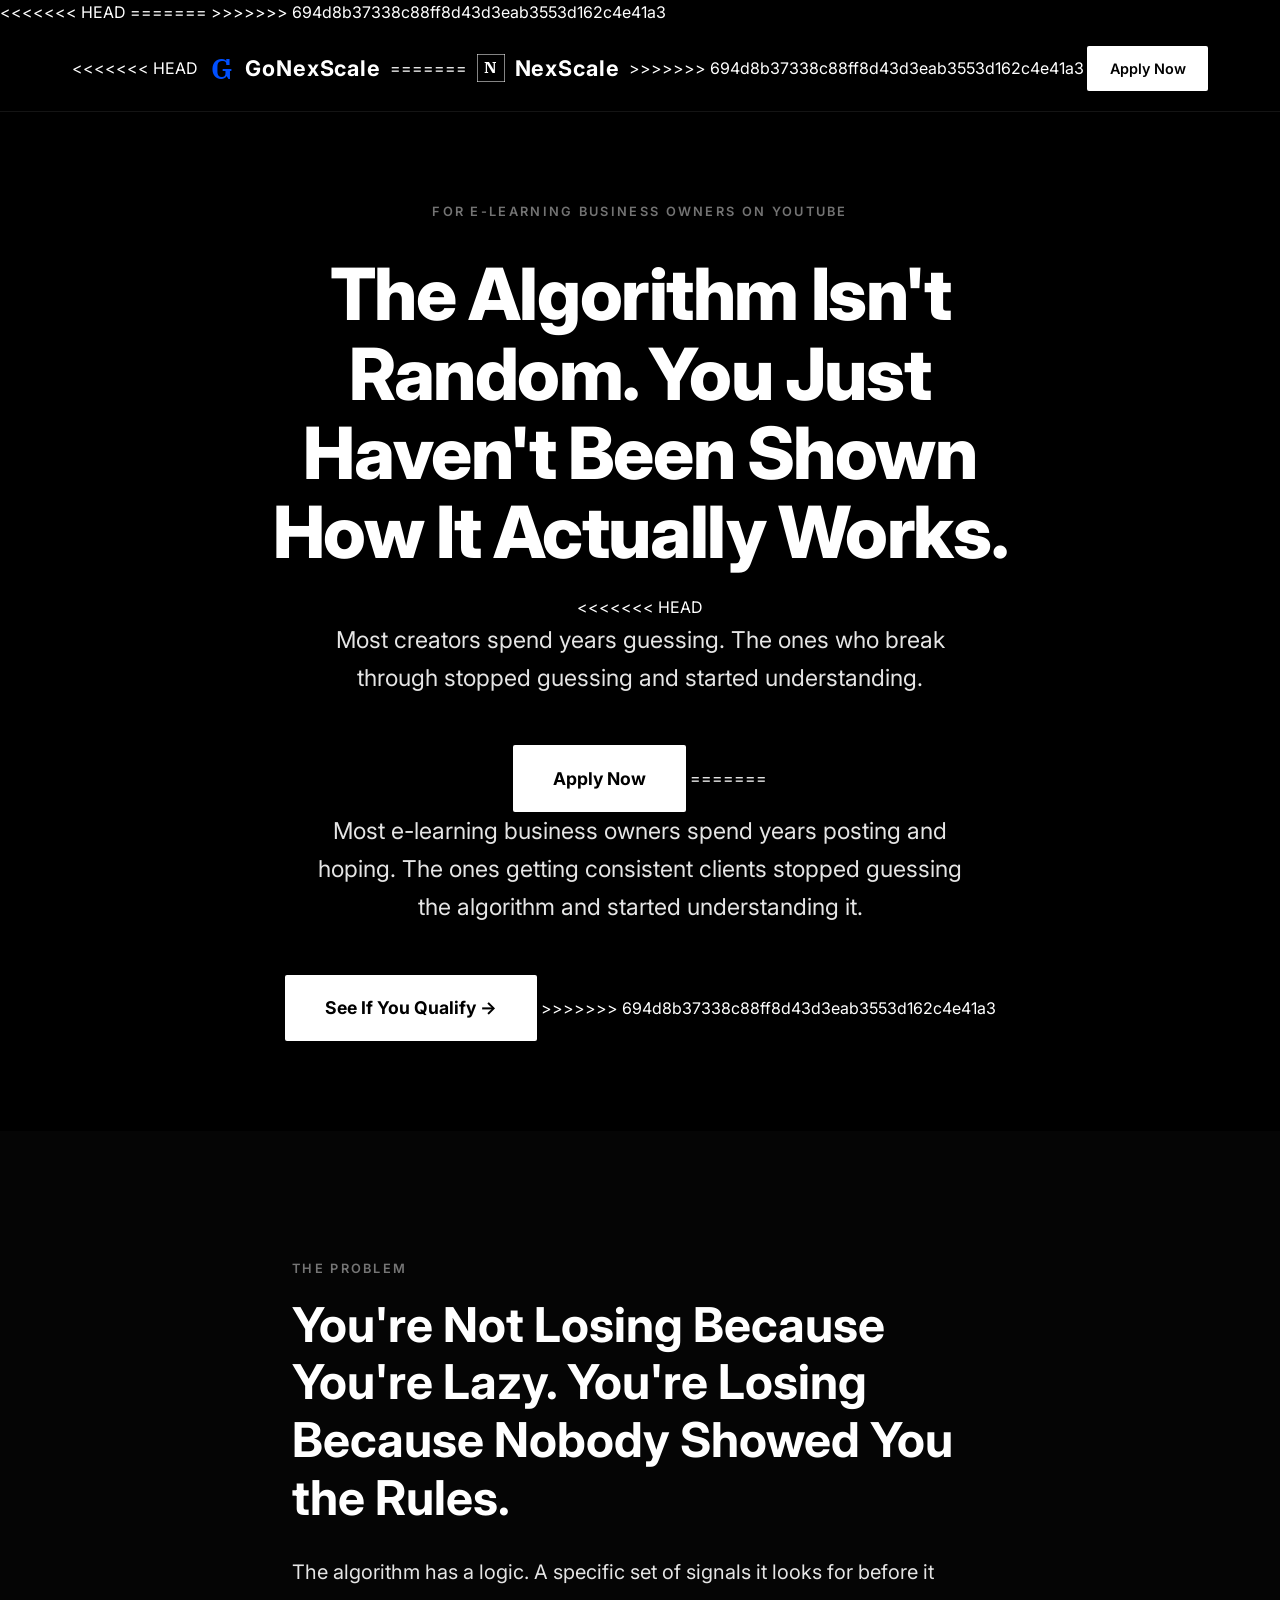
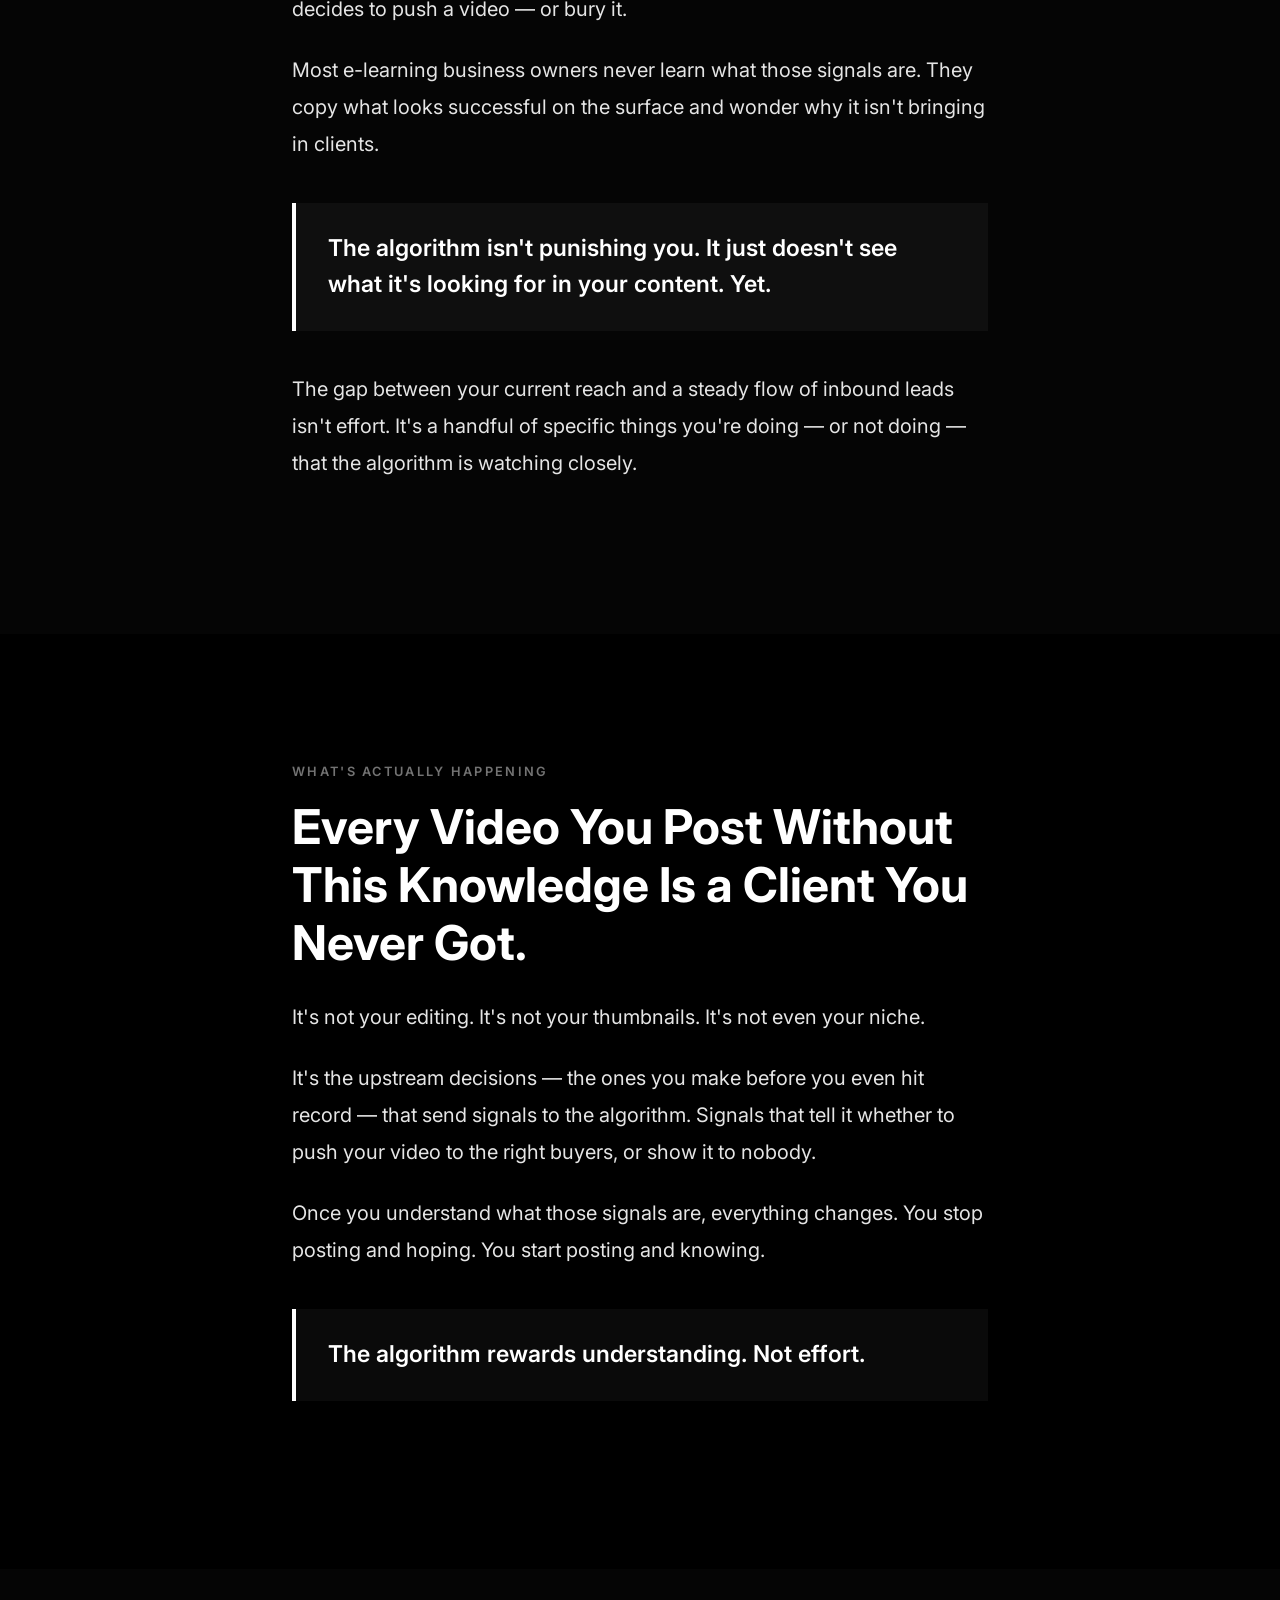
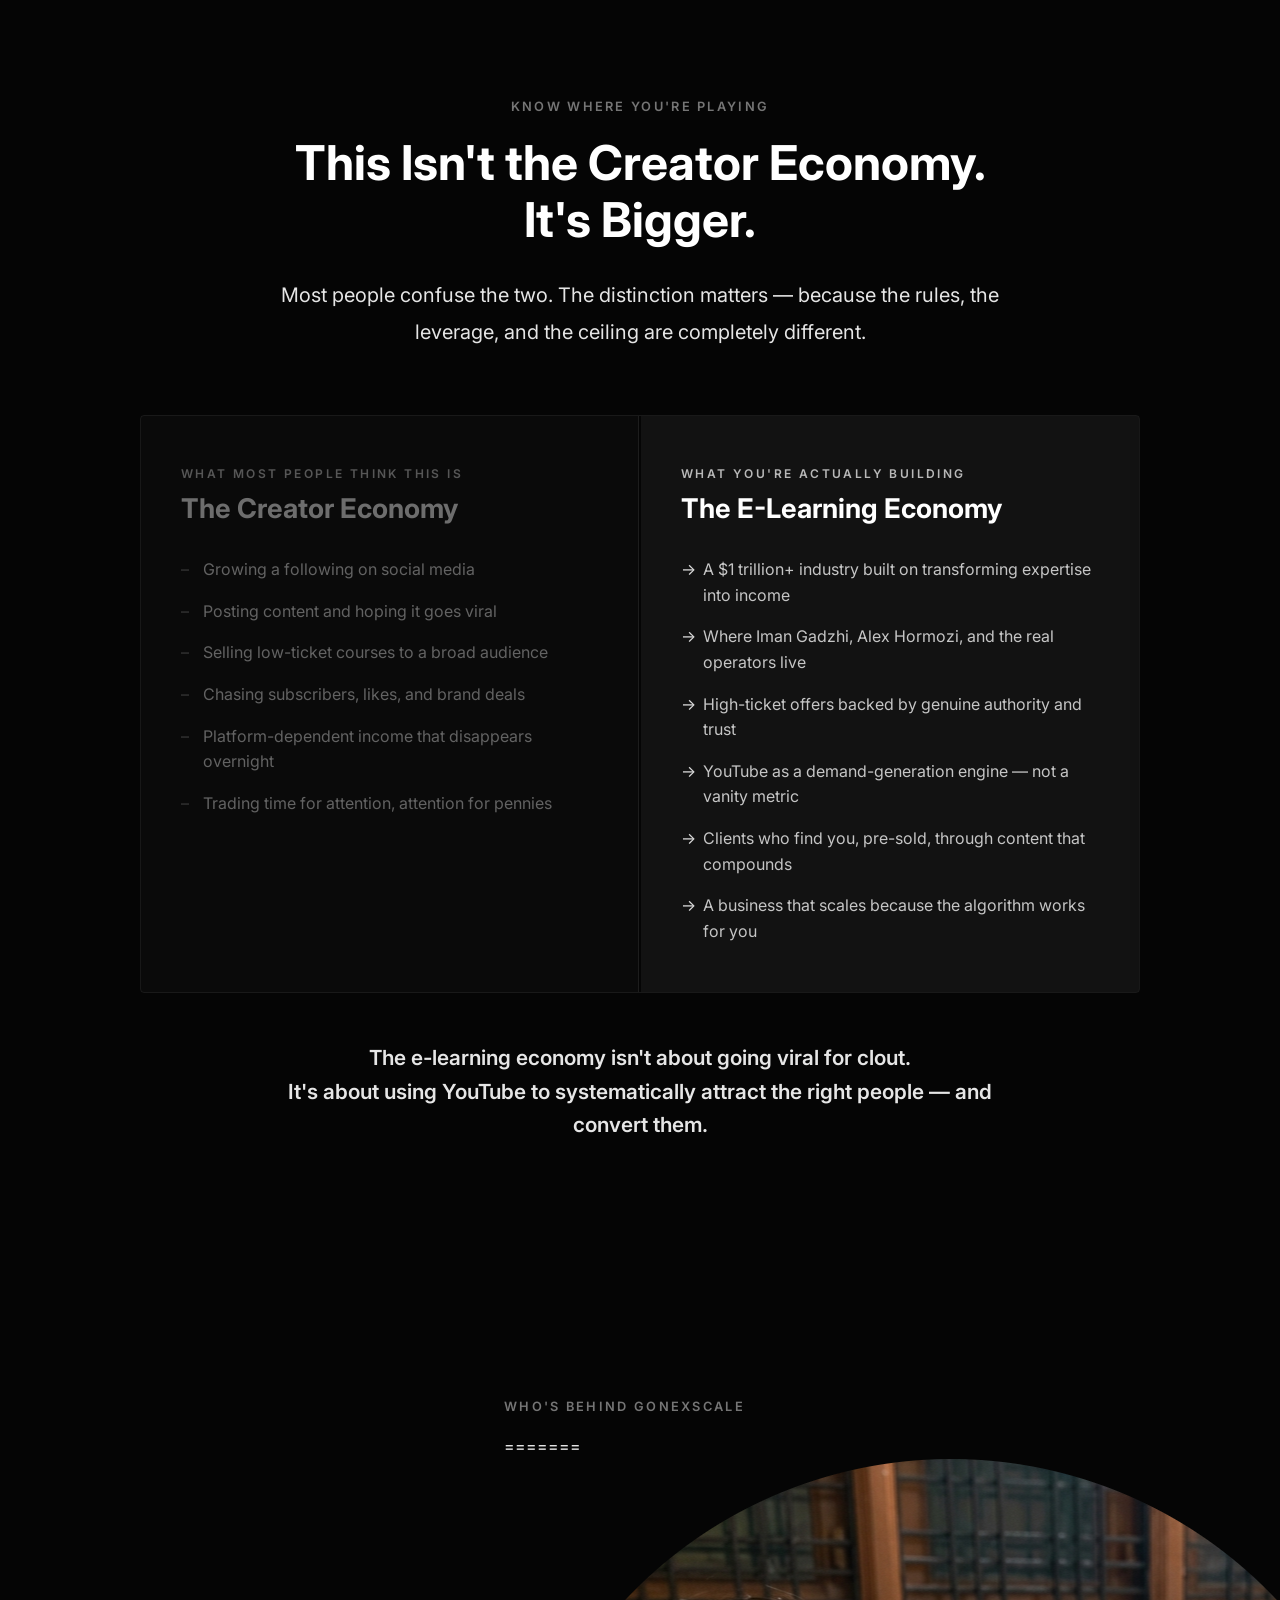
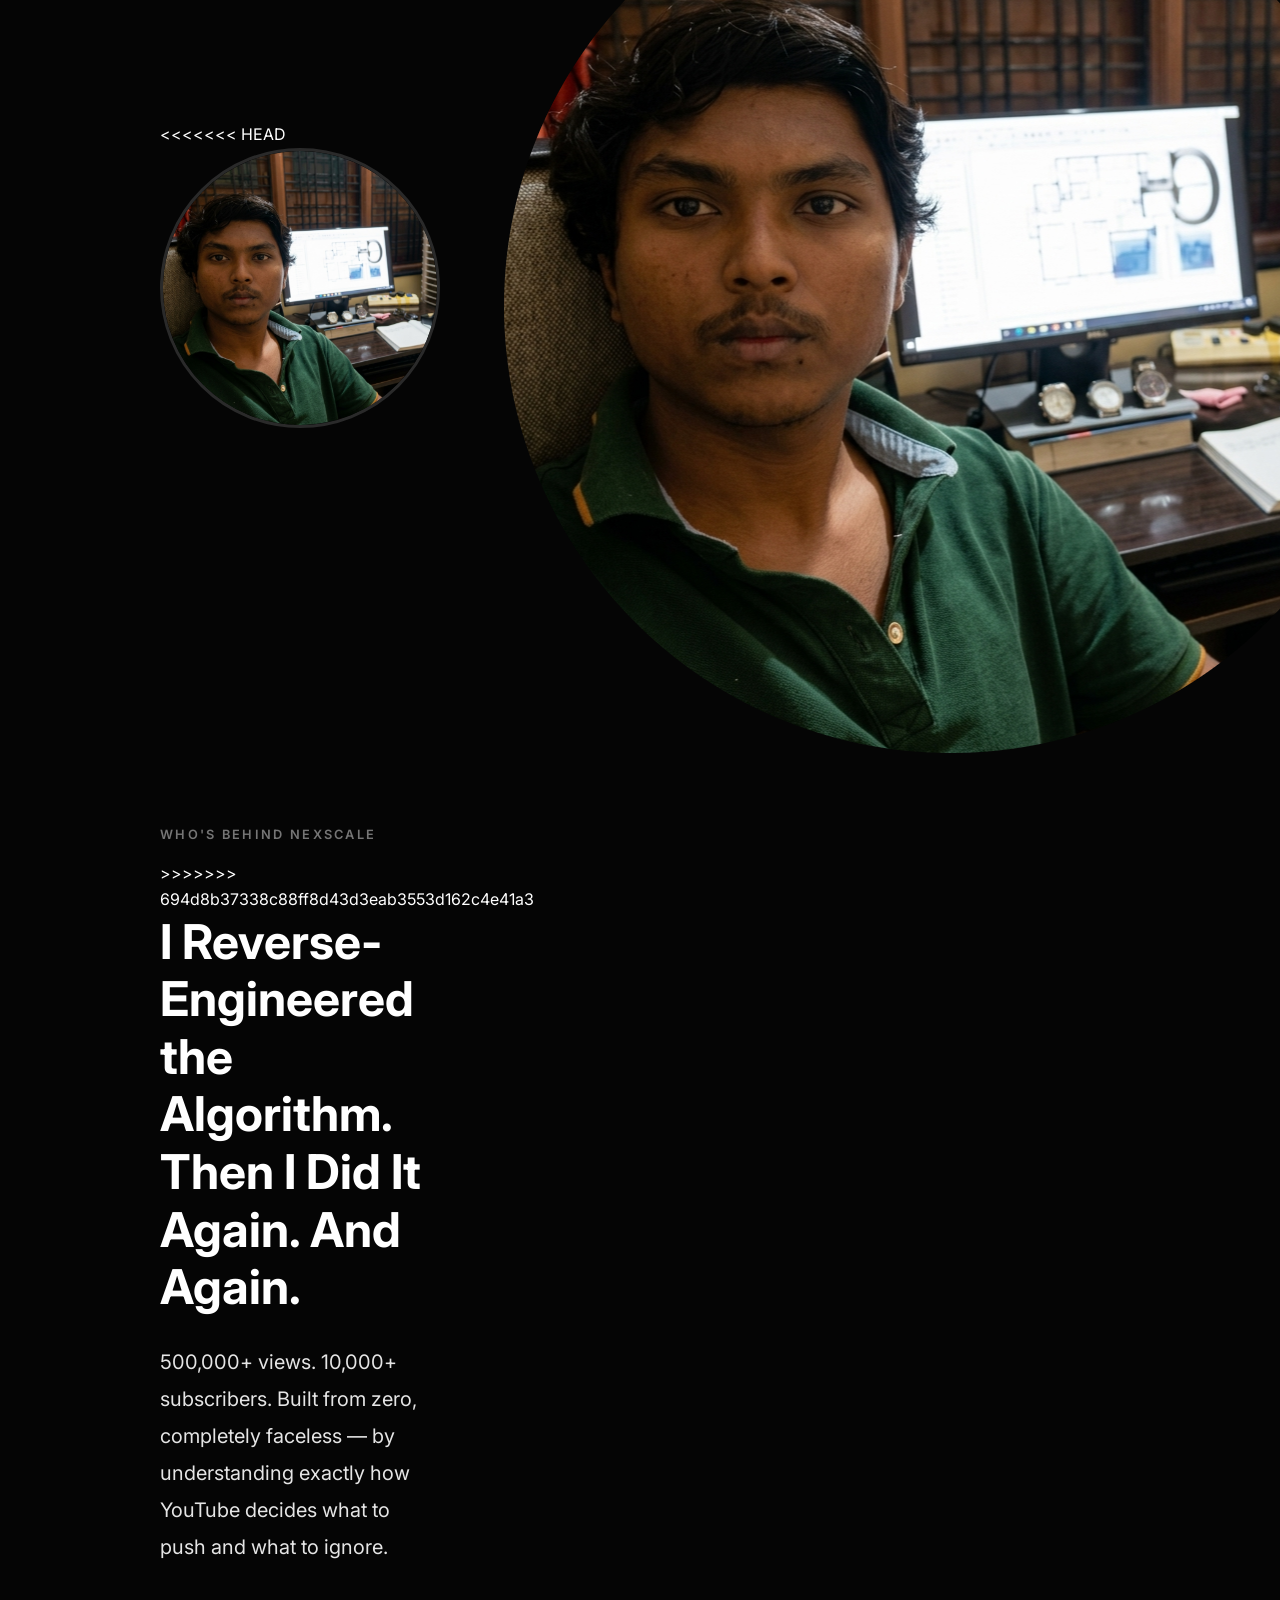
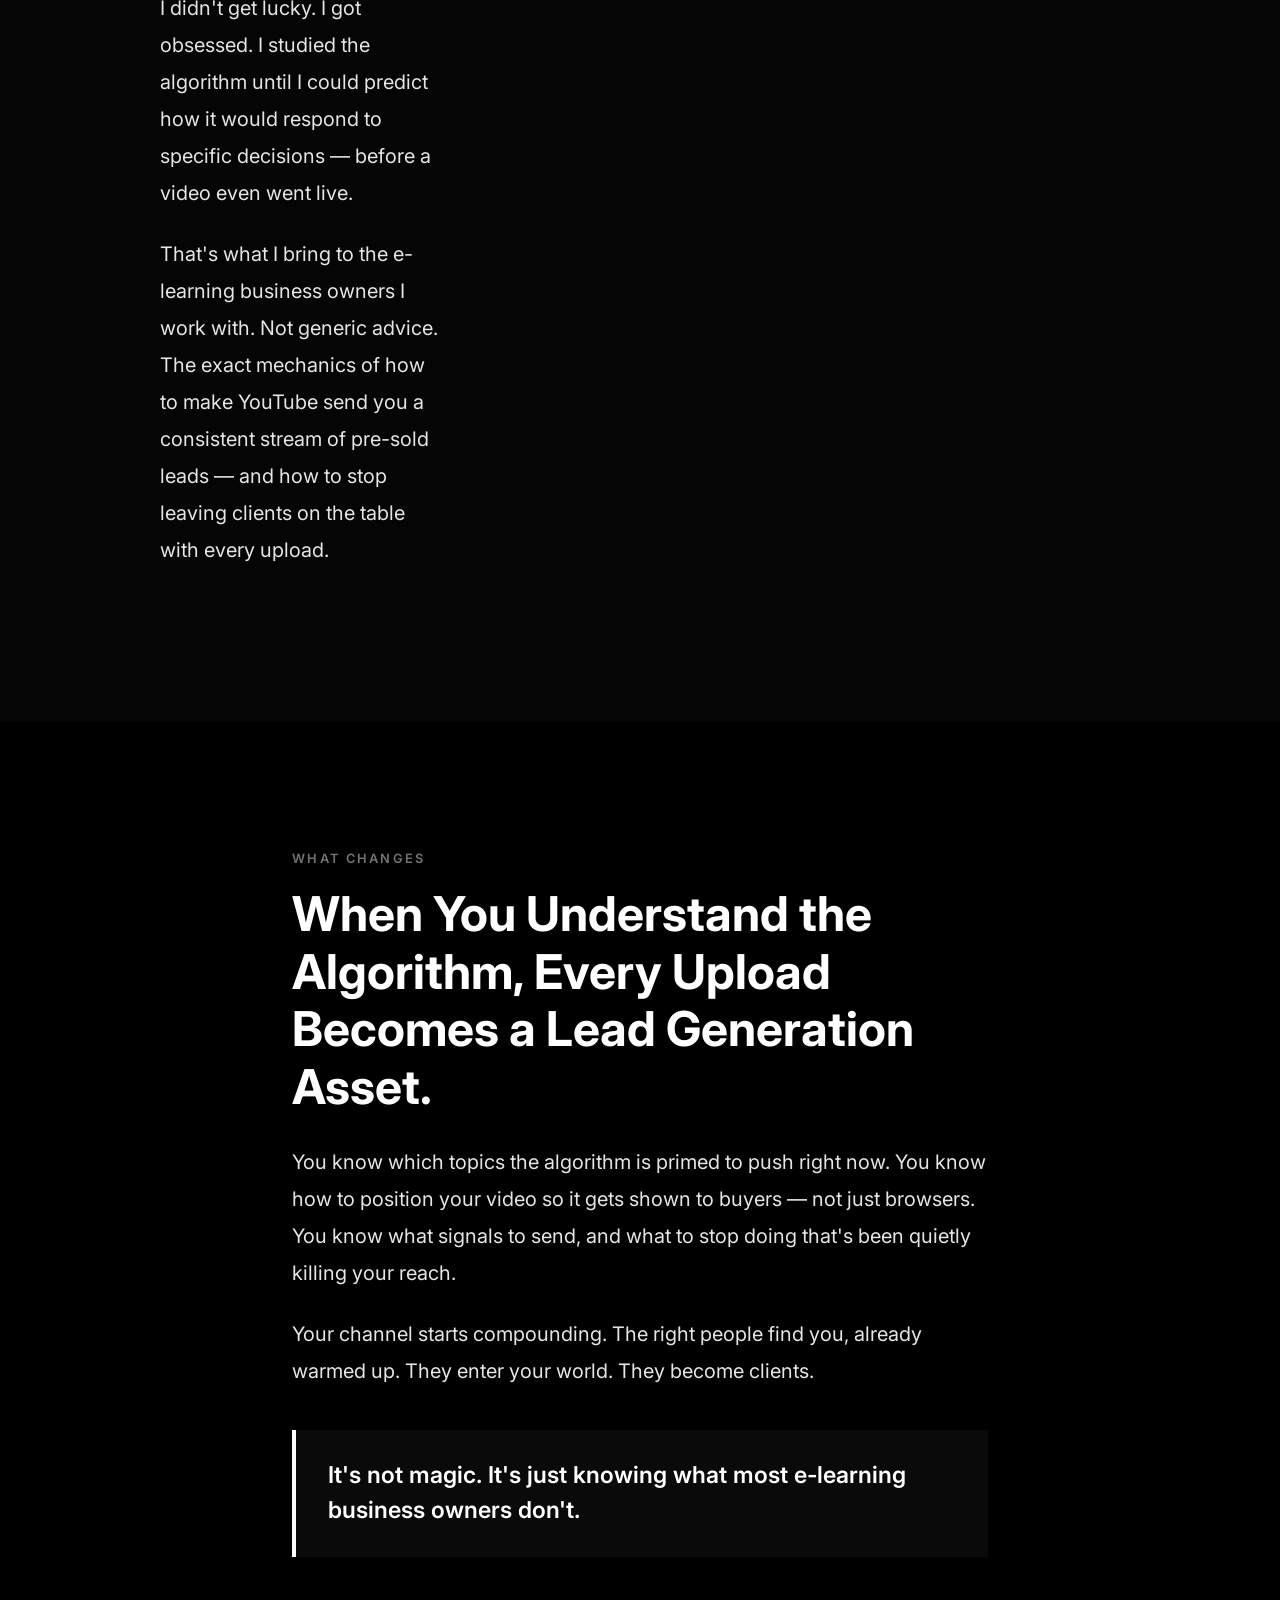
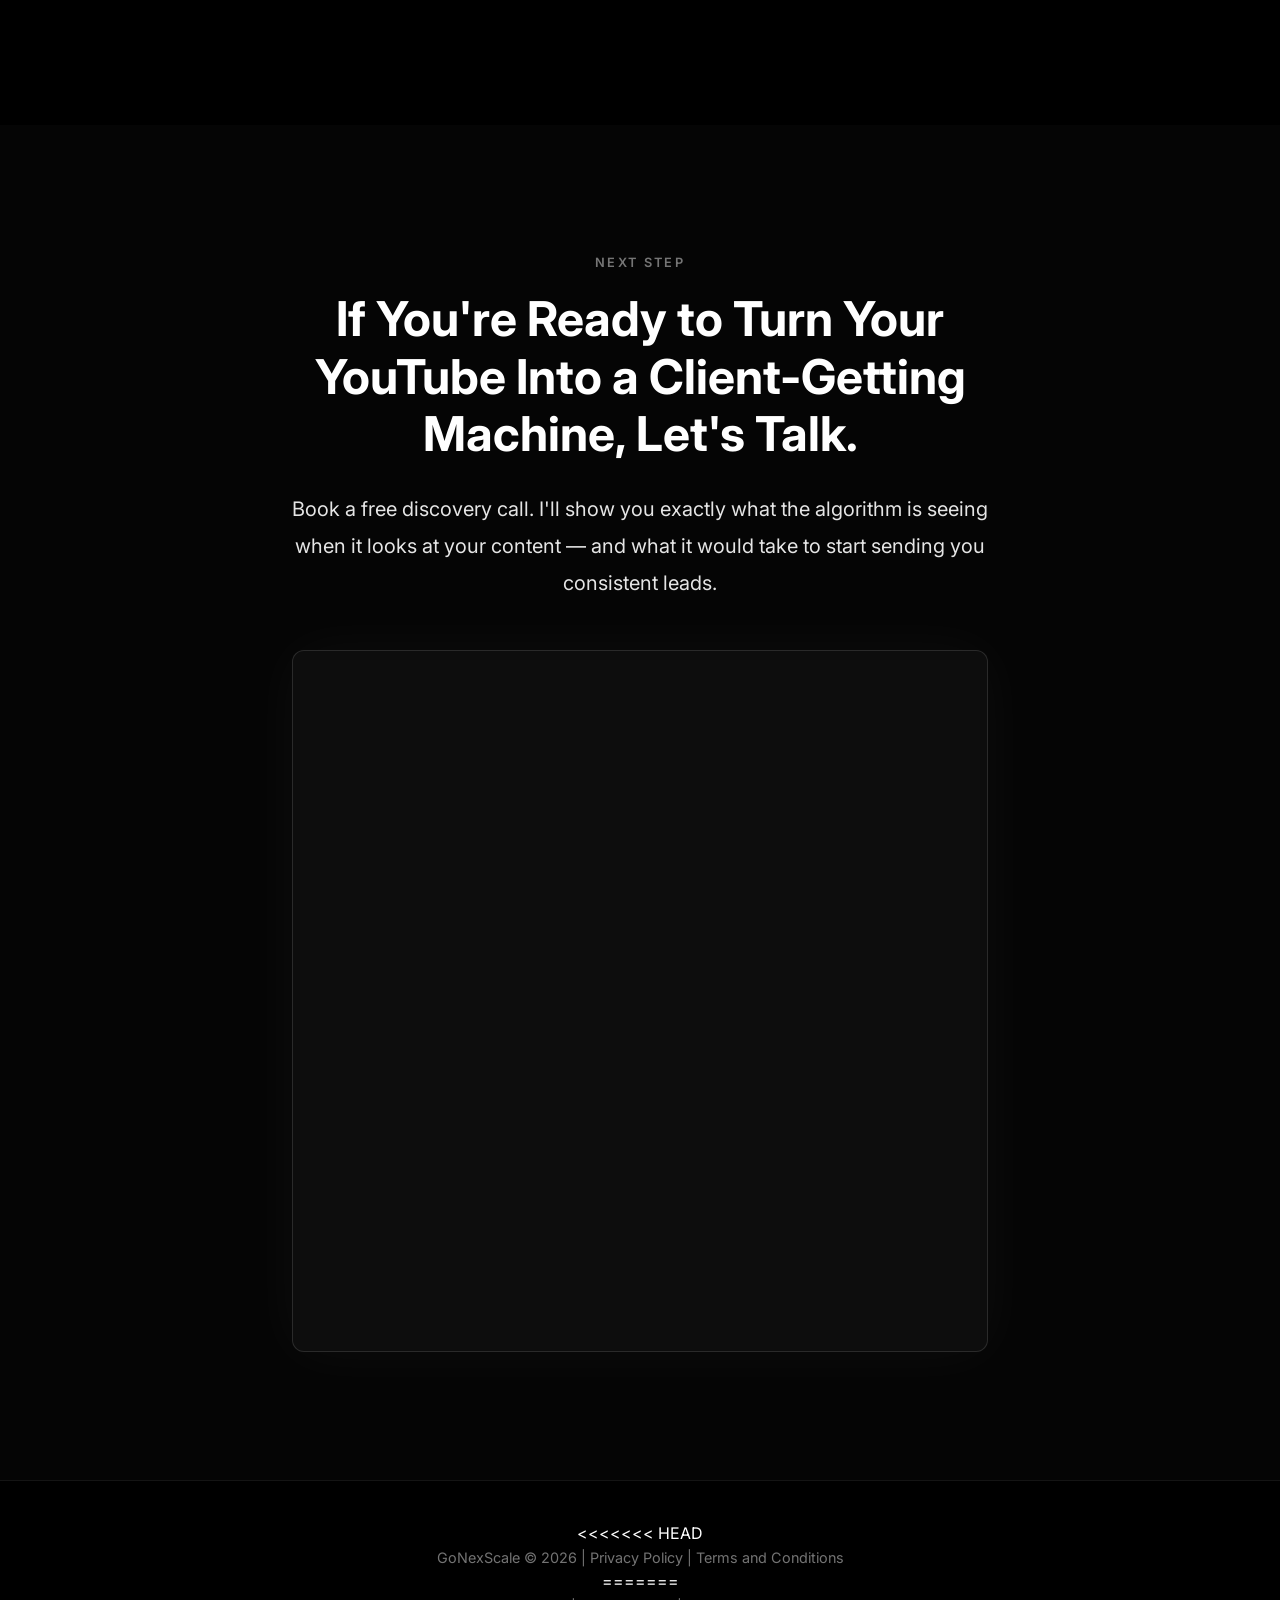
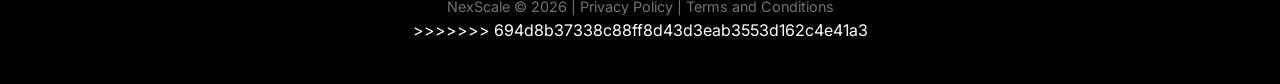
<file: index.html>
﻿<!DOCTYPE html>
<html lang="en">
<head>
    <meta charset="UTF-8">
    <meta name="viewport" content="width=device-width, initial-scale=1.0">
<<<<<<< HEAD
    <title>GoNexScale</title>
    <meta name="description" content="The algorithm has rules. Most creators don't know them. GoNexScale helps YouTube creators understand what actually moves the needle.">
    <meta name="application-name" content="GoNexScale">
    <!-- Favicons -->
    <link rel="shortcut icon" href="favicon.ico">
    <link rel="icon" type="image/x-icon" href="favicon.ico">
    <link rel="icon" type="image/svg+xml" href="Logo/g.svg">
    <link rel="apple-touch-icon" href="Logo/g.svg">
    <!-- OG / Social -->
    <meta property="og:title" content="GoNexScale">
    <meta property="og:description" content="The algorithm has rules. Most creators don't know them.">
    <meta property="og:image" content="Logo/g.svg">
=======
    <title>NexScale</title>
    <meta name="description" content="The algorithm has rules. Most e-learning business owners don't know them. NexScale helps you turn YouTube into a consistent source of inbound leads and clients.">
    <meta name="application-name" content="NexScale">
    <!-- Favicons -->
    <link rel="shortcut icon" href="favicon.ico">
    <link rel="icon" type="image/svg+xml" href="Logo/ns.svg">
    <link rel="apple-touch-icon" href="Logo/ns.svg">
    <!-- OG / Social -->
    <meta property="og:title" content="NexScale">
    <meta property="og:description" content="The algorithm has rules. Most creators don't know them.">
    <meta property="og:image" content="Logo/ns.svg">
>>>>>>> 694d8b37338c88ff8d43d3eab3553d162c4e41a3
    <meta property="og:type" content="website">
    <link rel="stylesheet" href="styles.css">
    <link rel="preconnect" href="https://fonts.googleapis.com">
    <link rel="preconnect" href="https://fonts.gstatic.com" crossorigin>
    <link href="https://fonts.googleapis.com/css2?family=Inter:wght@400;500;600;700;800&display=swap" rel="stylesheet">
</head>
<body>

    <!-- NAV -->
    <nav class="navbar">
        <div class="nav-container">
            <div class="logo">
<<<<<<< HEAD
                <img src="Logo/g.svg" alt="GoNexScale" class="logo-img">
                <span class="logo-text">GoNexScale</span>
=======
                <img src="Logo/ns.svg" alt="NexScale" class="logo-img">
                <span class="logo-text">NexScale</span>
>>>>>>> 694d8b37338c88ff8d43d3eab3553d162c4e41a3
            </div>
            <a href="#apply" class="nav-cta">Apply Now</a>
        </div>
    </nav>

    <!-- HERO -->
    <section class="hero">
        <div class="container">
            <p class="eyebrow">For E-Learning Business Owners on YouTube</p>
            <h1>The Algorithm Isn't Random. You Just Haven't Been Shown How It Actually Works.</h1>
<<<<<<< HEAD
            <p class="hero-sub">Most creators spend years guessing. The ones who break through stopped guessing and started understanding.</p>
            <a href="#apply" class="cta-button">Apply Now</a>
=======
            <p class="hero-sub">Most e-learning business owners spend years posting and hoping. The ones getting consistent clients stopped guessing the algorithm and started understanding it.</p>
            <a href="#apply" class="cta-button">See If You Qualify →</a>
>>>>>>> 694d8b37338c88ff8d43d3eab3553d162c4e41a3
        </div>
    </section>

    <!-- PAIN SECTION -->
    <section class="pain-section">
        <div class="container narrow">
            <p class="section-label">The Problem</p>
            <h2>You're Not Losing Because You're Lazy. You're Losing Because Nobody Showed You the Rules.</h2>
            <p class="body-text">The algorithm has a logic. A specific set of signals it looks for before it decides to push a video — or bury it.</p>
            <p class="body-text">Most e-learning business owners never learn what those signals are. They copy what looks successful on the surface and wonder why it isn't bringing in clients.</p>
            <div class="callout">
                The algorithm isn't punishing you. It just doesn't see what it's looking for in your content. Yet.
            </div>
            <p class="body-text">The gap between your current reach and a steady flow of inbound leads isn't effort. It's a handful of specific things you're doing — or not doing — that the algorithm is watching closely.</p>
        </div>
    </section>

    <!-- AGITATION SECTION -->
    <section class="agitation-section">
        <div class="container narrow">
            <p class="section-label">What's Actually Happening</p>
            <h2>Every Video You Post Without This Knowledge Is a Client You Never Got.</h2>
            <p class="body-text">It's not your editing. It's not your thumbnails. It's not even your niche.</p>
            <p class="body-text">It's the upstream decisions — the ones you make before you even hit record — that send signals to the algorithm. Signals that tell it whether to push your video to the right buyers, or show it to nobody.</p>
            <p class="body-text">Once you understand what those signals are, everything changes. You stop posting and hoping. You start posting and knowing.</p>
            <div class="callout">
                The algorithm rewards understanding. Not effort.
            </div>
        </div>
    </section>

    <!-- ECONOMY COMPARISON SECTION -->
    <section class="economy-section">
        <div class="container">
            <div class="economy-intro">
                <p class="section-label">Know Where You're Playing</p>
                <h2>This Isn't the Creator Economy. It's Bigger.</h2>
                <p class="body-text">Most people confuse the two. The distinction matters — because the rules, the leverage, and the ceiling are completely different.</p>
            </div>

            <div class="economy-grid">
                <!-- LEFT: Creator Economy (dimmed) -->
                <div class="economy-col dim">
                    <p class="economy-col-label">What Most People Think This Is</p>
                    <h3 class="economy-col-title">The Creator Economy</h3>
                    <ul class="economy-list">
                        <li>Growing a following on social media</li>
                        <li>Posting content and hoping it goes viral</li>
                        <li>Selling low-ticket courses to a broad audience</li>
                        <li>Chasing subscribers, likes, and brand deals</li>
                        <li>Platform-dependent income that disappears overnight</li>
                        <li>Trading time for attention, attention for pennies</li>
                    </ul>
                </div>

                <!-- RIGHT: E-Learning Economy (glorified) -->
                <div class="economy-col bright">
                    <p class="economy-col-label">What You're Actually Building</p>
                    <h3 class="economy-col-title">The E-Learning Economy</h3>
                    <ul class="economy-list">
                        <li>A $1 trillion+ industry built on transforming expertise into income</li>
                        <li>Where Iman Gadzhi, Alex Hormozi, and the real operators live</li>
                        <li>High-ticket offers backed by genuine authority and trust</li>
                        <li>YouTube as a demand-generation engine — not a vanity metric</li>
                        <li>Clients who find you, pre-sold, through content that compounds</li>
                        <li>A business that scales because the algorithm works for you</li>
                    </ul>
                </div>
            </div>

            <p class="economy-callout">
                The e-learning economy isn't about going viral for clout.<br>
                It's about using YouTube to systematically attract the right people — and convert them.
            </p>
        </div>
    </section>

    <!-- CREDIBILITY SECTION -->
    <section class="credibility-section">
        <div class="container">
            <div class="credibility-inner">
                <div class="credibility-photo">
<<<<<<< HEAD
                    <img src="img/pfp2-modified.png" alt="GoNexScale founder">
                </div>
                <div class="credibility-text">
                    <p class="section-label">Who's Behind GoNexScale</p>
=======
                    <img src="img/pfp2-modified.png" alt="NexScale founder">
                </div>
                <div class="credibility-text">
                    <p class="section-label">Who's Behind NexScale</p>
>>>>>>> 694d8b37338c88ff8d43d3eab3553d162c4e41a3
                    <h2>I Reverse-Engineered the Algorithm. Then I Did It Again. And Again.</h2>
                    <p class="body-text">500,000+ views. 10,000+ subscribers. Built from zero, completely faceless — by understanding exactly how YouTube decides what to push and what to ignore.</p>
                    <p class="body-text">I didn't get lucky. I got obsessed. I studied the algorithm until I could predict how it would respond to specific decisions — before a video even went live.</p>
                    <p class="body-text">That's what I bring to the e-learning business owners I work with. Not generic advice. The exact mechanics of how to make YouTube send you a consistent stream of pre-sold leads — and how to stop leaving clients on the table with every upload.</p>
                </div>
            </div>
        </div>
    </section>

    <!-- FUTURE SECTION -->
    <section class="future-section">
        <div class="container narrow">
            <p class="section-label">What Changes</p>
            <h2>When You Understand the Algorithm, Every Upload Becomes a Lead Generation Asset.</h2>
            <p class="body-text">You know which topics the algorithm is primed to push right now. You know how to position your video so it gets shown to buyers — not just browsers. You know what signals to send, and what to stop doing that's been quietly killing your reach.</p>
            <p class="body-text">Your channel starts compounding. The right people find you, already warmed up. They enter your world. They become clients.</p>
            <div class="callout">
                It's not magic. It's just knowing what most e-learning business owners don't.
            </div>
        </div>
    </section>

    <!-- FINAL CTA SECTION -->
    <section class="final-cta" id="apply">
        <div class="container narrow cta-center">
            <p class="section-label">Next Step</p>
            <h2>If You're Ready to Turn Your YouTube Into a Client-Getting Machine, Let's Talk.</h2>
            <p class="body-text">Book a free discovery call. I'll show you exactly what the algorithm is seeing when it looks at your content — and what it would take to start sending you consistent leads.</p>
            <!-- Calendly inline widget begin -->
            <div class="calendly-wrapper">
                <div class="calendly-inline-widget" data-url="https://calendly.com/prathamesh-sys/15-minute-discovery-call?hide_gdpr_banner=1&background_color=0d0d0d&text_color=ffffff&primary_color=ffffff" style="min-width:320px;height:700px;"></div>
            </div>
            <script type="text/javascript" src="https://assets.calendly.com/assets/external/widget.js" async></script>
            <!-- Calendly inline widget end -->
        </div>
    </section>

    <!-- FOOTER -->
    <footer class="footer">
        <div class="container">
<<<<<<< HEAD
            <p>GoNexScale © 2026 | <a href="privacy-policy.html">Privacy Policy</a> | <a href="terms-and-conditions.html">Terms and Conditions</a></p>
=======
            <p>NexScale © 2026 | <a href="privacy-policy.html">Privacy Policy</a> | <a href="terms-and-conditions.html">Terms and Conditions</a></p>
>>>>>>> 694d8b37338c88ff8d43d3eab3553d162c4e41a3
        </div>
    </footer>

</body>
</html>
</file>
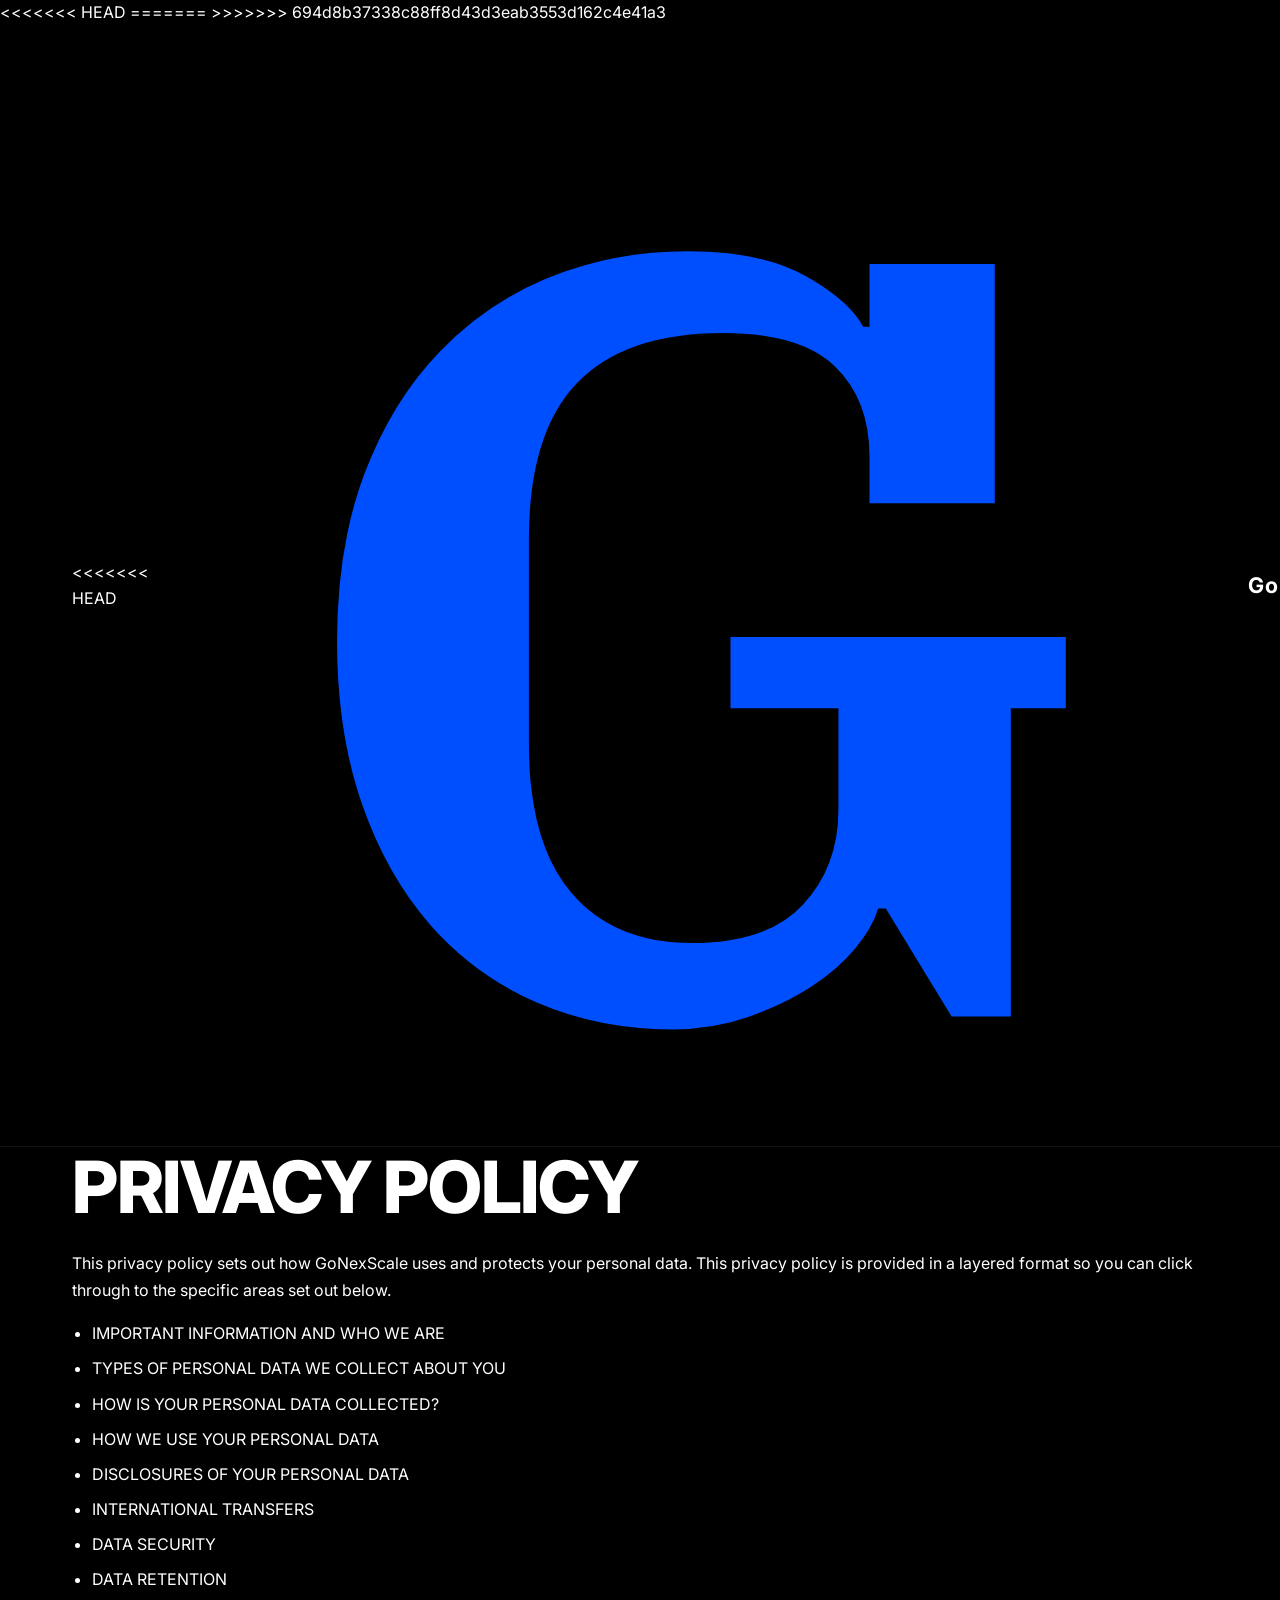
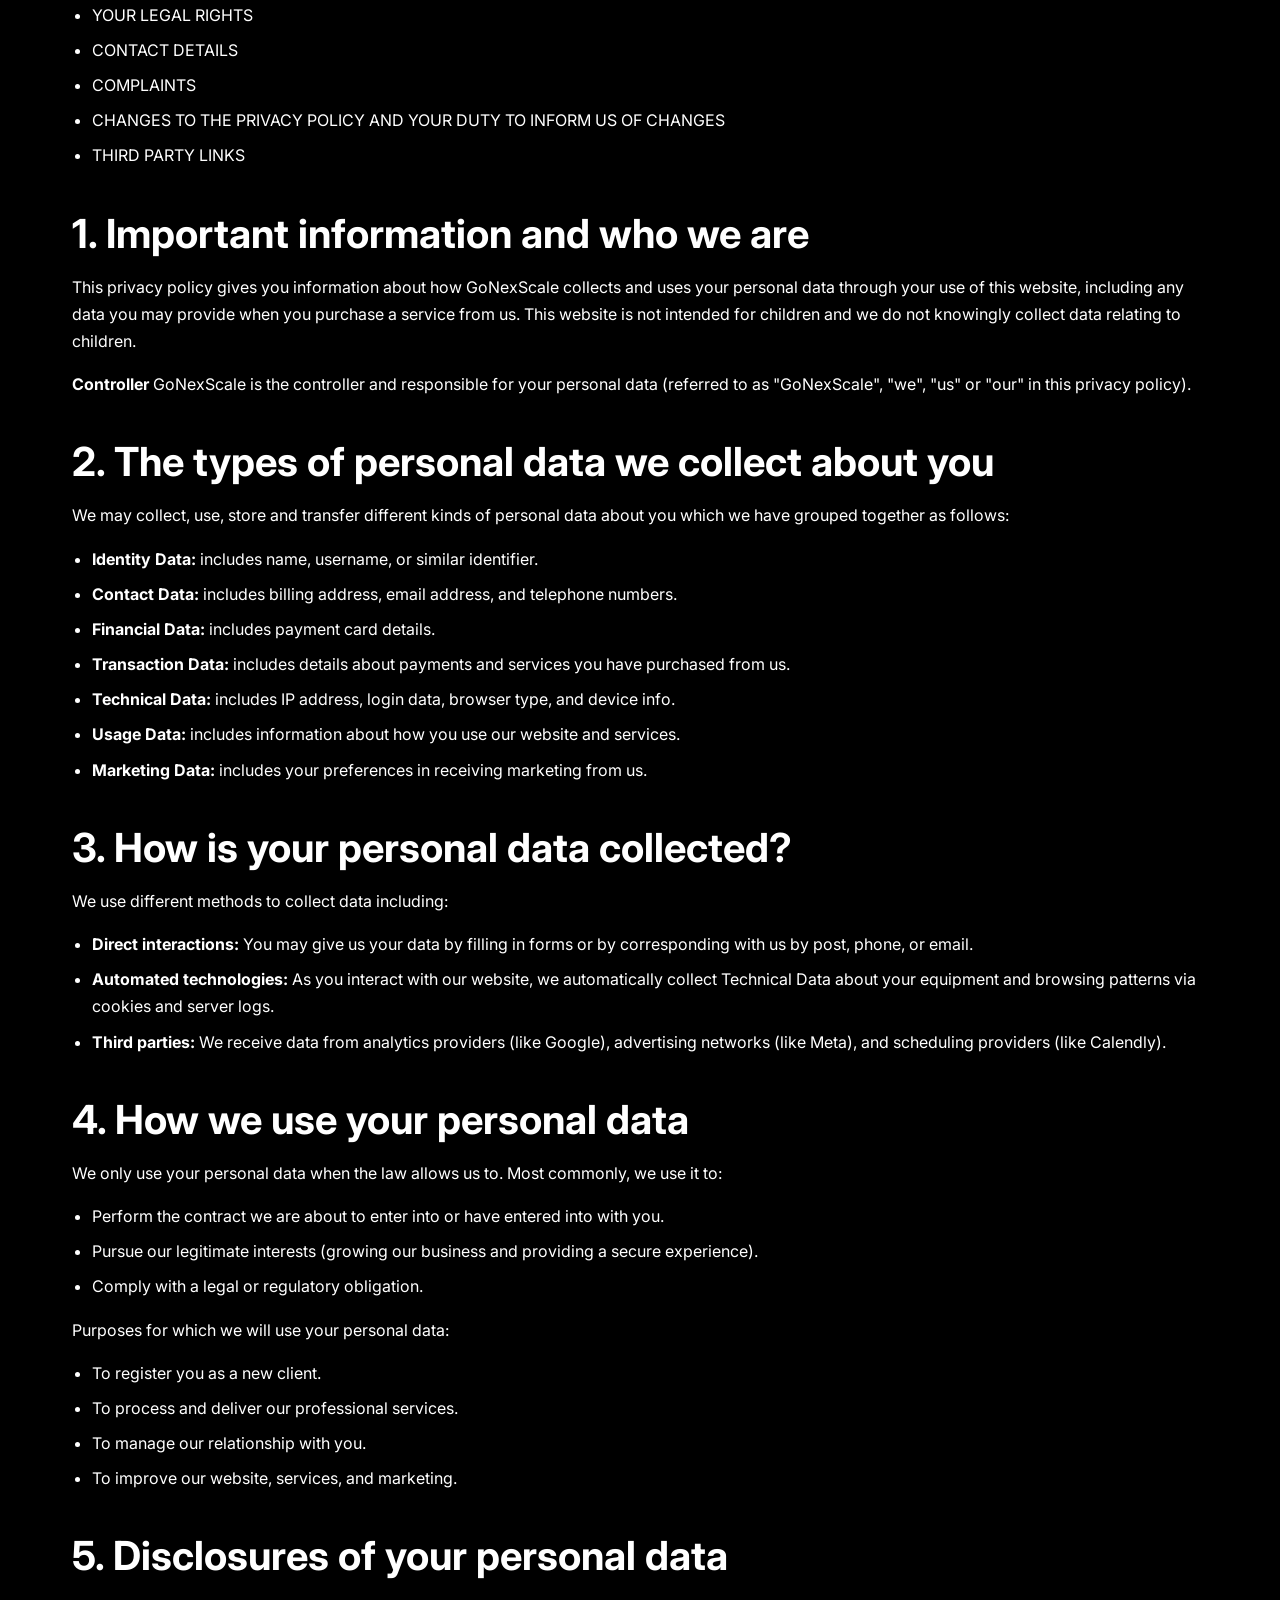
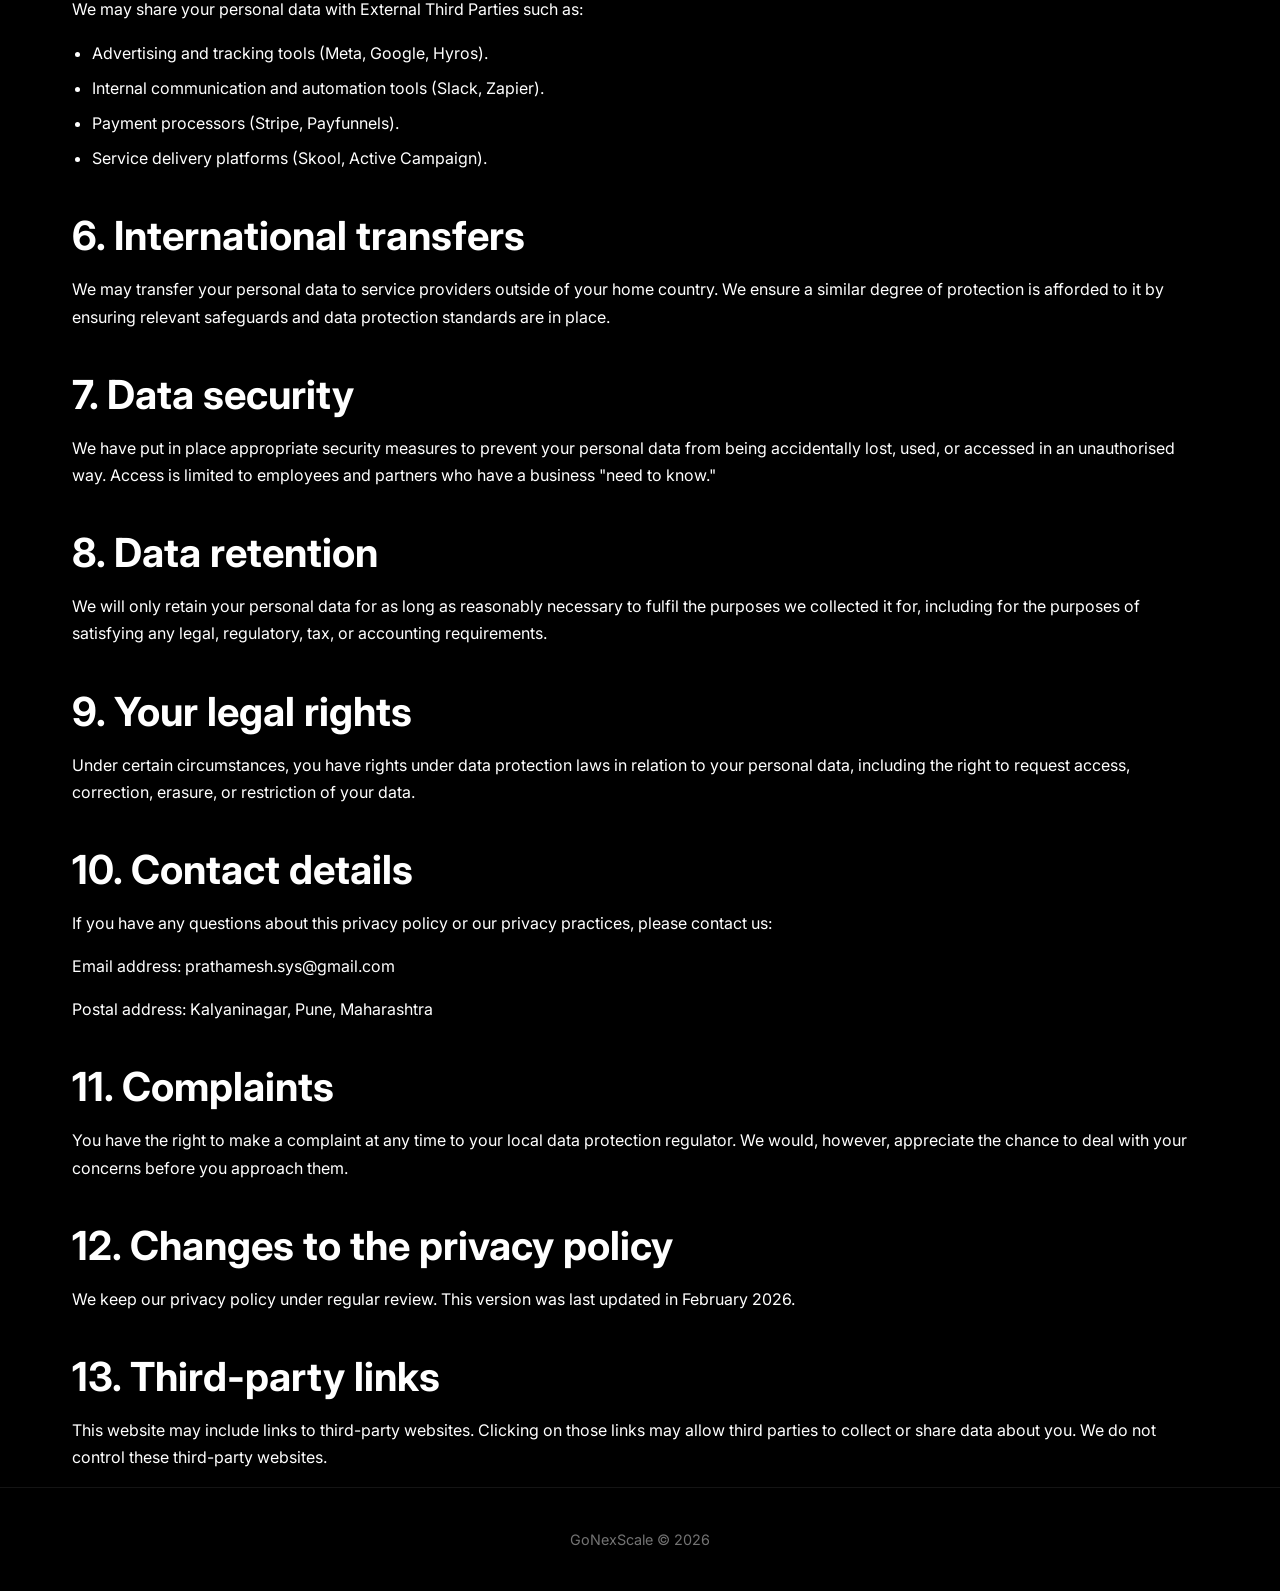
<file: privacy-policy.html>
<!DOCTYPE html>
<html lang="en">
<head>
    <meta charset="UTF-8">
    <meta name="viewport" content="width=device-width, initial-scale=1.0">
<<<<<<< HEAD
    <title>GoNexScale - Privacy Policy</title>
=======
    <title>NexScale - Privacy Policy</title>
    <meta name="description" content="NexScale Privacy Policy">
    <link rel="icon" type="image/svg+xml" href="Logo/ns.svg">
    <link rel="apple-touch-icon" href="Logo/ns.svg">
    <meta property="og:title" content="NexScale - Privacy Policy">
    <meta property="og:description" content="NexScale Privacy Policy">
    <meta property="og:image" content="Logo/ns.svg">
    <meta property="og:type" content="website">
>>>>>>> 694d8b37338c88ff8d43d3eab3553d162c4e41a3
    <link rel="stylesheet" href="styles.css">
    <link rel="preconnect" href="https://fonts.googleapis.com">
    <link rel="preconnect" href="https://fonts.gstatic.com" crossorigin>
    <link href="https://fonts.googleapis.com/css2?family=Inter:wght@400;500;600;700;800&display=swap" rel="stylesheet">
    <style>
        .policy-content h2 {
            margin-top: 2.5rem;
            margin-bottom: 1rem;
            font-size: clamp(1.75rem, 3.5vw, 2.5rem);
        }
        .policy-content h3 {
            margin-top: 1.5rem;
            margin-bottom: 0.8rem;
            font-size: clamp(1.25rem, 2.5vw, 1.75rem);
        }
        .policy-content p, .policy-content ul {
            margin-bottom: 1rem;
            font-size: 1rem;
            line-height: 1.7;
            color: var(--text-gray);
        }
        .policy-content ul {
            list-style-type: disc;
            margin-left: 20px;
        }
        .policy-content ul li {
            margin-bottom: 0.5rem;
        }
        .policy-content strong {
            color: var(--text-white);
        }
    </style>
</head>
<body>
    <!-- NAV BAR -->
    <nav class="navbar">
        <div class="nav-container">
            <div class="logo">
<<<<<<< HEAD
                <img src="Logo/g.svg" alt="GoNexScale logo">
                <span class="logo-text">GoNexScale</span>
=======
                <img src="Logo/ns.svg" alt="NexScale logo">
                <span class="logo-text">NexScale</span>
>>>>>>> 694d8b37338c88ff8d43d3eab3553d162c4e41a3
            </div>
            <a href="index.html#book-call" class="nav-cta">Book a Call</a>
        </div>
    </nav>

    <section class="policy-section">
        <div class="container policy-content">
            <h1>PRIVACY POLICY</h1>

            <p>This privacy policy sets out how GoNexScale uses and protects your personal data. This privacy policy is provided in a layered format so you can click through to the specific areas set out below.</p>

            <ul>
                <li>IMPORTANT INFORMATION AND WHO WE ARE</li>
                <li>TYPES OF PERSONAL DATA WE COLLECT ABOUT YOU</li>
                <li>HOW IS YOUR PERSONAL DATA COLLECTED?</li>
                <li>HOW WE USE YOUR PERSONAL DATA</li>
                <li>DISCLOSURES OF YOUR PERSONAL DATA</li>
                <li>INTERNATIONAL TRANSFERS</li>
                <li>DATA SECURITY</li>
                <li>DATA RETENTION</li>
                <li>YOUR LEGAL RIGHTS</li>
                <li>CONTACT DETAILS</li>
                <li>COMPLAINTS</li>
                <li>CHANGES TO THE PRIVACY POLICY AND YOUR DUTY TO INFORM US OF CHANGES</li>
                <li>THIRD PARTY LINKS</li>
            </ul>

            <h2>1. Important information and who we are</h2>
            <p>This privacy policy gives you information about how GoNexScale collects and uses your personal data through your use of this website, including any data you may provide when you purchase a service from us. This website is not intended for children and we do not knowingly collect data relating to children.</p>
            <p><strong>Controller</strong> GoNexScale is the controller and responsible for your personal data (referred to as "GoNexScale", "we", "us" or "our" in this privacy policy).</p>

            <h2>2. The types of personal data we collect about you</h2>
            <p>We may collect, use, store and transfer different kinds of personal data about you which we have grouped together as follows:</p>
            <ul>
                <li><strong>Identity Data:</strong> includes name, username, or similar identifier.</li>
                <li><strong>Contact Data:</strong> includes billing address, email address, and telephone numbers.</li>
                <li><strong>Financial Data:</strong> includes payment card details.</li>
                <li><strong>Transaction Data:</strong> includes details about payments and services you have purchased from us.</li>
                <li><strong>Technical Data:</strong> includes IP address, login data, browser type, and device info.</li>
                <li><strong>Usage Data:</strong> includes information about how you use our website and services.</li>
                <li><strong>Marketing Data:</strong> includes your preferences in receiving marketing from us.</li>
            </ul>

            <h2>3. How is your personal data collected?</h2>
            <p>We use different methods to collect data including:</p>
            <ul>
                <li><strong>Direct interactions:</strong> You may give us your data by filling in forms or by corresponding with us by post, phone, or email.</li>
                <li><strong>Automated technologies:</strong> As you interact with our website, we automatically collect Technical Data about your equipment and browsing patterns via cookies and server logs.</li>
                <li><strong>Third parties:</strong> We receive data from analytics providers (like Google), advertising networks (like Meta), and scheduling providers (like Calendly).</li>
            </ul>

            <h2>4. How we use your personal data</h2>
            <p>We only use your personal data when the law allows us to. Most commonly, we use it to:</p>
            <ul>
                <li>Perform the contract we are about to enter into or have entered into with you.</li>
                <li>Pursue our legitimate interests (growing our business and providing a secure experience).</li>
                <li>Comply with a legal or regulatory obligation.</li>
            </ul>
            <p>Purposes for which we will use your personal data:</p>
            <ul>
                <li>To register you as a new client.</li>
                <li>To process and deliver our professional services.</li>
                <li>To manage our relationship with you.</li>
                <li>To improve our website, services, and marketing.</li>
            </ul>

            <h2>5. Disclosures of your personal data</h2>
            <p>We may share your personal data with External Third Parties such as:</p>
            <ul>
                <li>Advertising and tracking tools (Meta, Google, Hyros).</li>
                <li>Internal communication and automation tools (Slack, Zapier).</li>
                <li>Payment processors (Stripe, Payfunnels).</li>
                <li>Service delivery platforms (Skool, Active Campaign).</li>
            </ul>

            <h2>6. International transfers</h2>
            <p>We may transfer your personal data to service providers outside of your home country. We ensure a similar degree of protection is afforded to it by ensuring relevant safeguards and data protection standards are in place.</p>

            <h2>7. Data security</h2>
            <p>We have put in place appropriate security measures to prevent your personal data from being accidentally lost, used, or accessed in an unauthorised way. Access is limited to employees and partners who have a business "need to know."</p>

            <h2>8. Data retention</h2>
            <p>We will only retain your personal data for as long as reasonably necessary to fulfil the purposes we collected it for, including for the purposes of satisfying any legal, regulatory, tax, or accounting requirements.</p>

            <h2>9. Your legal rights</h2>
            <p>Under certain circumstances, you have rights under data protection laws in relation to your personal data, including the right to request access, correction, erasure, or restriction of your data.</p>

            <h2>10. Contact details</h2>
            <p>If you have any questions about this privacy policy or our privacy practices, please contact us:</p>
            <p>Email address: prathamesh.sys@gmail.com</p>
            <p>Postal address: Kalyaninagar, Pune, Maharashtra</p>

            <h2>11. Complaints</h2>
            <p>You have the right to make a complaint at any time to your local data protection regulator. We would, however, appreciate the chance to deal with your concerns before you approach them.</p>

            <h2>12. Changes to the privacy policy</h2>
            <p>We keep our privacy policy under regular review. This version was last updated in February 2026.</p>

            <h2>13. Third-party links</h2>
            <p>This website may include links to third-party websites. Clicking on those links may allow third parties to collect or share data about you. We do not control these third-party websites.</p>
        </div>
    </section>

    <!-- FOOTER -->
    <footer class="footer">
        <div class="container">
            <p>GoNexScale © 2026</p>
        </div>
    </footer>
</body>
</html>
</file>
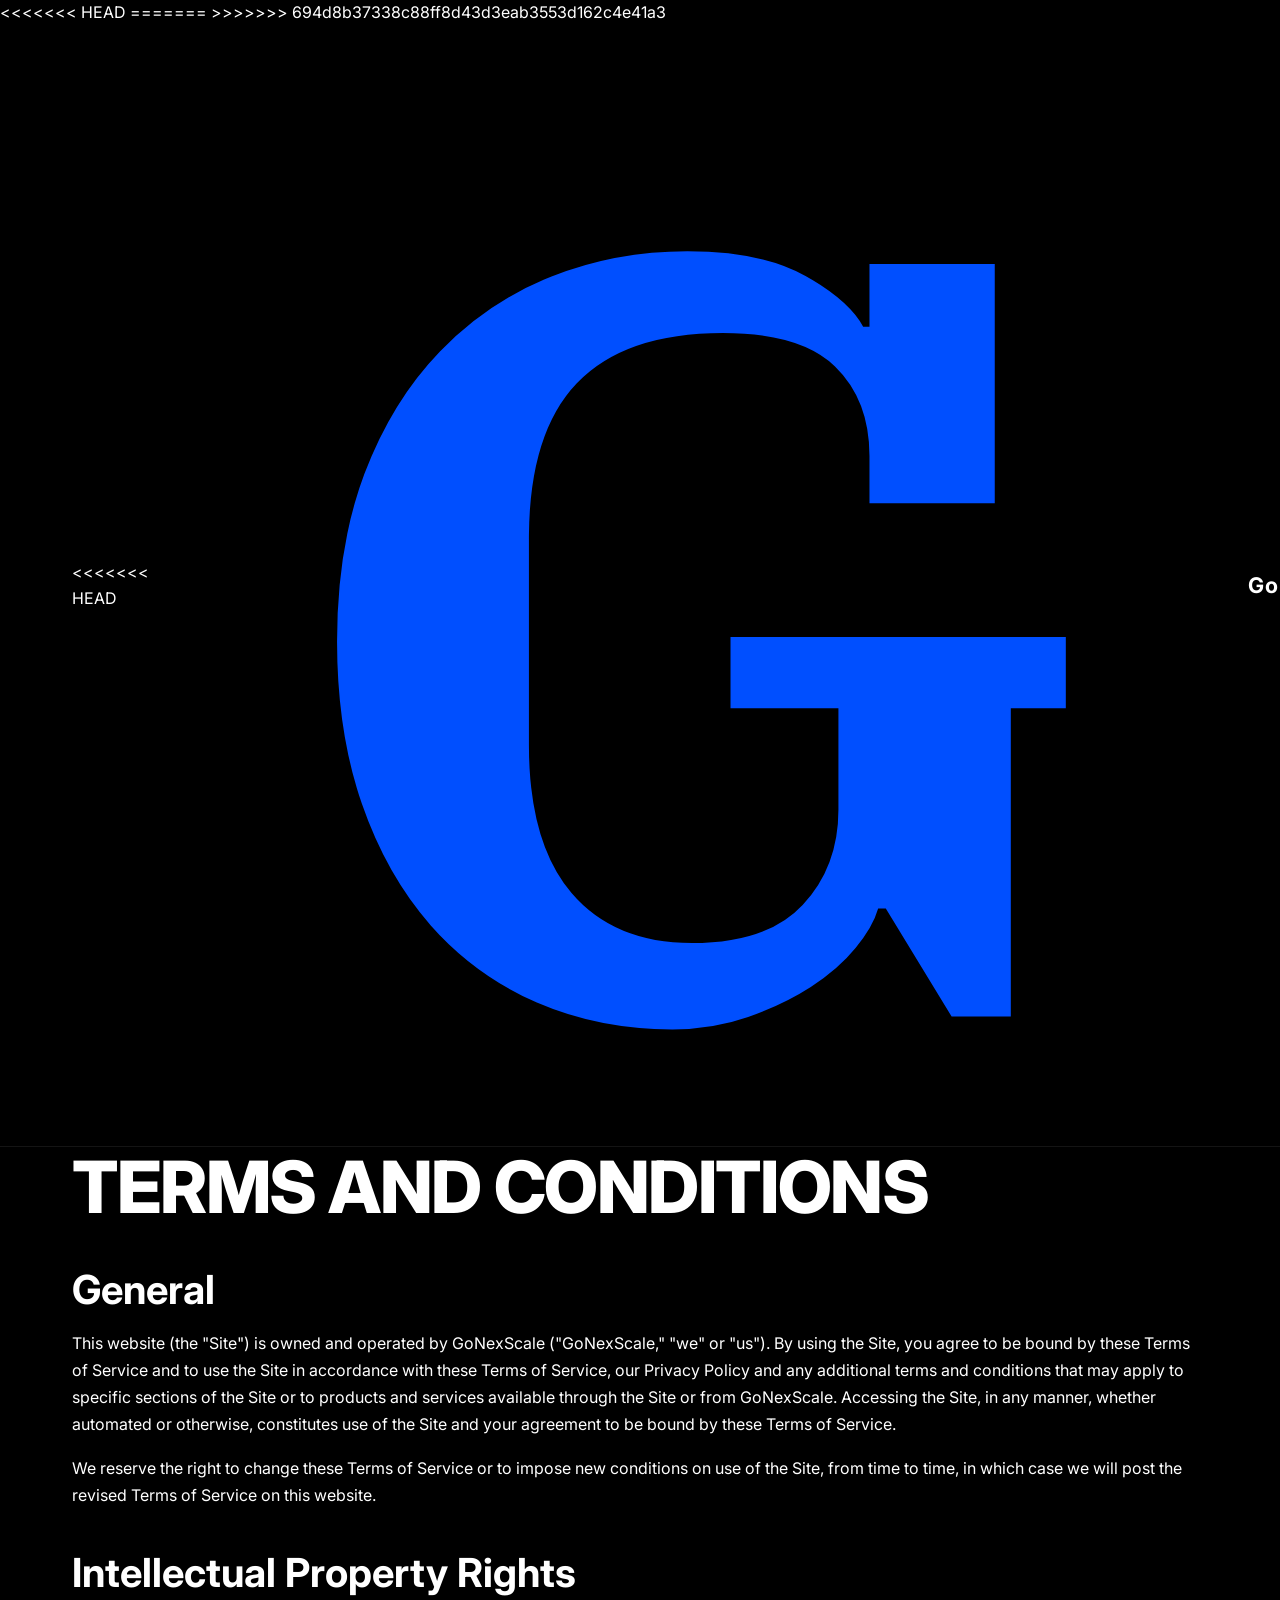
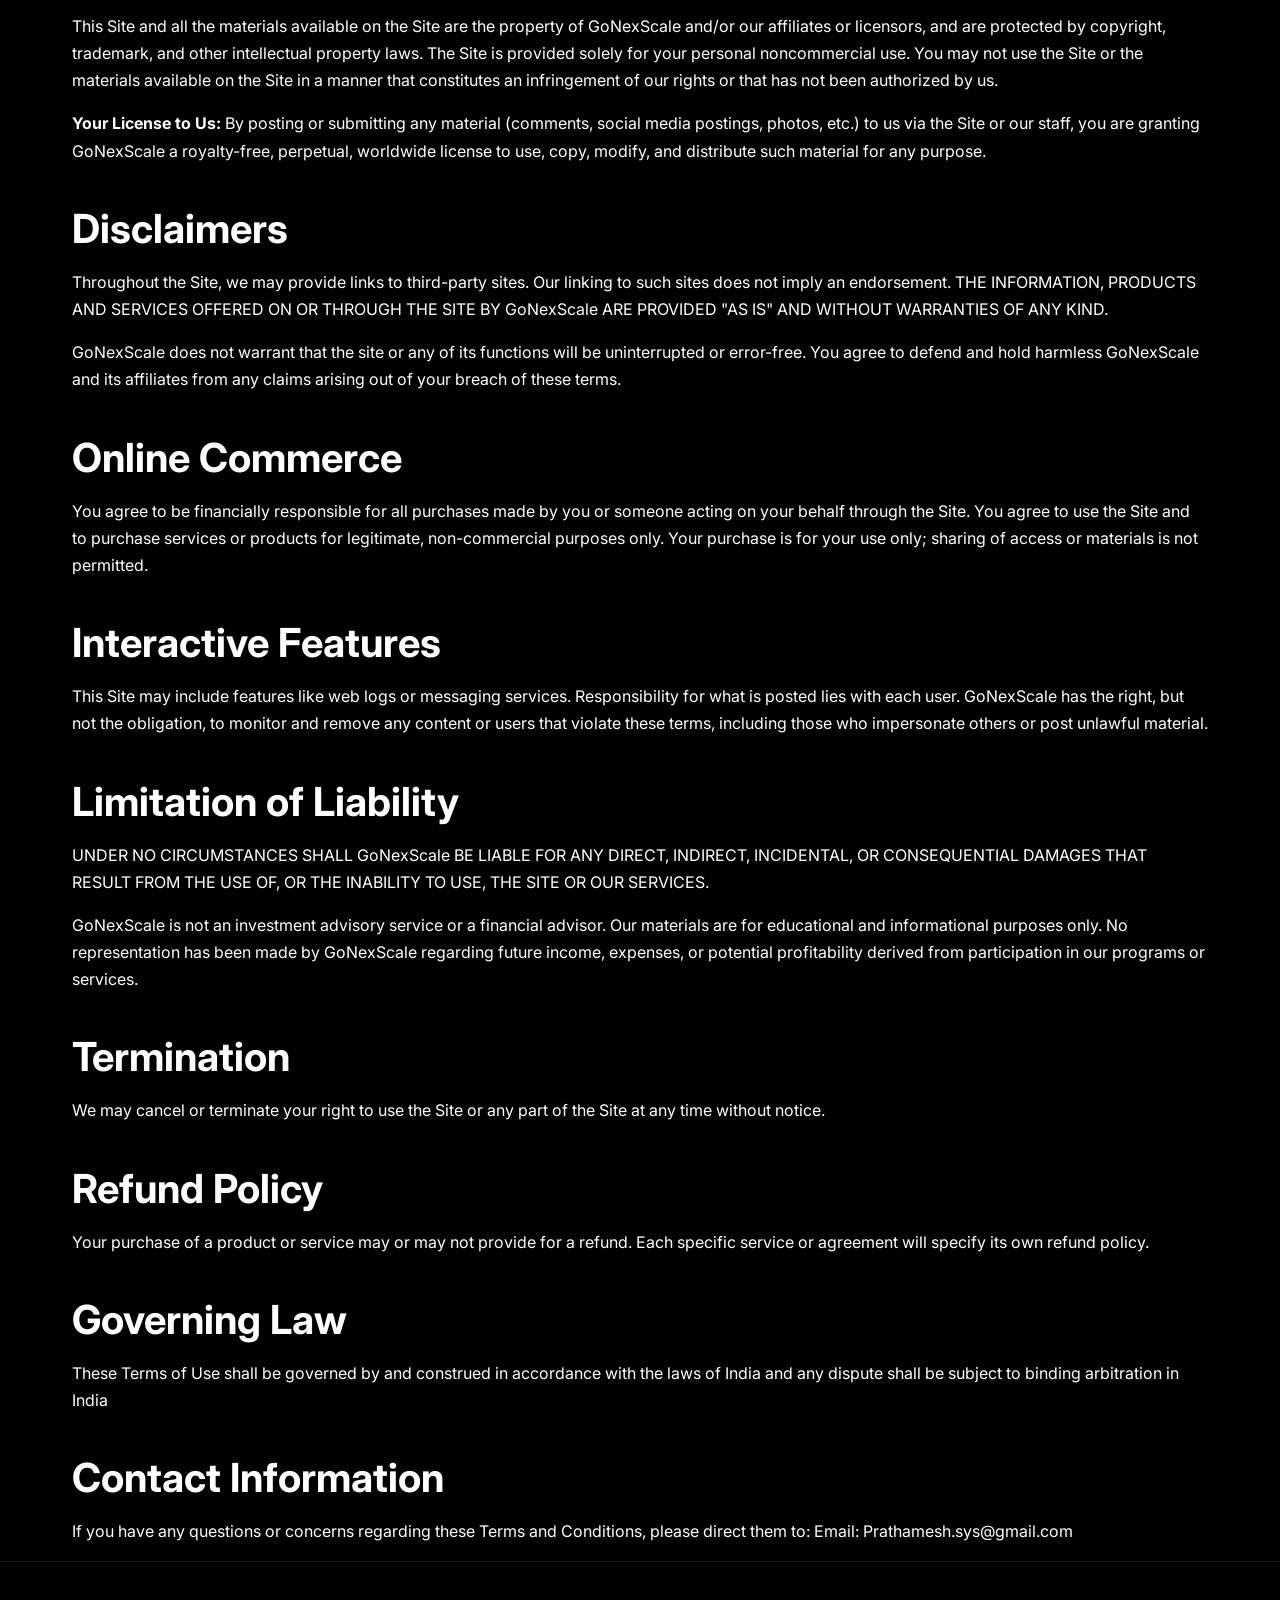
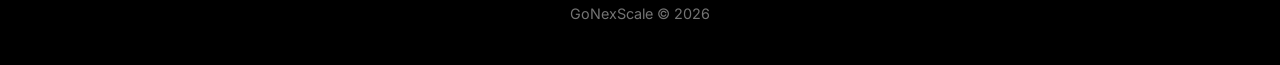
<file: terms-and-conditions.html>
<!DOCTYPE html>
<html lang="en">
<head>
    <meta charset="UTF-8">
    <meta name="viewport" content="width=device-width, initial-scale=1.0">
<<<<<<< HEAD
    <title>GoNexScale - Terms and Conditions</title>
=======
    <title>NexScale - Terms and Conditions</title>
    <meta name="description" content="NexScale Terms and Conditions">
    <link rel="icon" type="image/svg+xml" href="Logo/ns.svg">
    <link rel="apple-touch-icon" href="Logo/ns.svg">
    <meta property="og:title" content="NexScale - Terms and Conditions">
    <meta property="og:description" content="NexScale Terms and Conditions">
    <meta property="og:image" content="Logo/ns.svg">
    <meta property="og:type" content="website">
>>>>>>> 694d8b37338c88ff8d43d3eab3553d162c4e41a3
    <link rel="stylesheet" href="styles.css">
    <link rel="preconnect" href="https://fonts.googleapis.com">
    <link rel="preconnect" href="https://fonts.gstatic.com" crossorigin>
    <link href="https://fonts.googleapis.com/css2?family=Inter:wght@400;500;600;700;800&display=swap" rel="stylesheet">
    <style>
        .policy-content h2 {
            margin-top: 2.5rem;
            margin-bottom: 1rem;
            font-size: clamp(1.75rem, 3.5vw, 2.5rem);
        }
        .policy-content h3 {
            margin-top: 1.5rem;
            margin-bottom: 0.8rem;
            font-size: clamp(1.25rem, 2.5vw, 1.75rem);
        }
        .policy-content p, .policy-content ul {
            margin-bottom: 1rem;
            font-size: 1rem;
            line-height: 1.7;
            color: var(--text-gray);
        }
        .policy-content ul {
            list-style-type: disc;
            margin-left: 20px;
        }
        .policy-content ul li {
            margin-bottom: 0.5rem;
        }
        .policy-content strong {
            color: var(--text-white);
        }
    </style>
</head>
<body>
    <!-- NAV BAR -->
    <nav class="navbar">
        <div class="nav-container">
            <div class="logo">
<<<<<<< HEAD
                <img src="Logo/g.svg" alt="GoNexScale logo">
                <span class="logo-text">GoNexScale</span>
=======
                <img src="Logo/ns.svg" alt="NexScale logo">
                <span class="logo-text">NexScale</span>
>>>>>>> 694d8b37338c88ff8d43d3eab3553d162c4e41a3
            </div>
            <a href="index.html#book-call" class="nav-cta">Book a Call</a>
        </div>
    </nav>

    <section class="policy-section">
        <div class="container policy-content">
            <h1>TERMS AND CONDITIONS</h1>

            <h2>General</h2>
            <p>This website (the "Site") is owned and operated by GoNexScale ("GoNexScale," "we" or "us"). By using the Site, you agree to be bound by these Terms of Service and to use the Site in accordance with these Terms of Service, our Privacy Policy and any additional terms and conditions that may apply to specific sections of the Site or to products and services available through the Site or from GoNexScale. Accessing the Site, in any manner, whether automated or otherwise, constitutes use of the Site and your agreement to be bound by these Terms of Service.</p>
            <p>We reserve the right to change these Terms of Service or to impose new conditions on use of the Site, from time to time, in which case we will post the revised Terms of Service on this website.</p>

            <h2>Intellectual Property Rights</h2>
            <p>This Site and all the materials available on the Site are the property of GoNexScale and/or our affiliates or licensors, and are protected by copyright, trademark, and other intellectual property laws. The Site is provided solely for your personal noncommercial use. You may not use the Site or the materials available on the Site in a manner that constitutes an infringement of our rights or that has not been authorized by us.</p>
            <p><strong>Your License to Us:</strong> By posting or submitting any material (comments, social media postings, photos, etc.) to us via the Site or our staff, you are granting GoNexScale a royalty-free, perpetual, worldwide license to use, copy, modify, and distribute such material for any purpose.</p>

            <h2>Disclaimers</h2>
            <p>Throughout the Site, we may provide links to third-party sites. Our linking to such sites does not imply an endorsement. THE INFORMATION, PRODUCTS AND SERVICES OFFERED ON OR THROUGH THE SITE BY GoNexScale ARE PROVIDED "AS IS" AND WITHOUT WARRANTIES OF ANY KIND.</p>
            <p>GoNexScale does not warrant that the site or any of its functions will be uninterrupted or error-free. You agree to defend and hold harmless GoNexScale and its affiliates from any claims arising out of your breach of these terms.</p>

            <h2>Online Commerce</h2>
            <p>You agree to be financially responsible for all purchases made by you or someone acting on your behalf through the Site. You agree to use the Site and to purchase services or products for legitimate, non-commercial purposes only. Your purchase is for your use only; sharing of access or materials is not permitted.</p>

            <h2>Interactive Features</h2>
            <p>This Site may include features like web logs or messaging services. Responsibility for what is posted lies with each user. GoNexScale has the right, but not the obligation, to monitor and remove any content or users that violate these terms, including those who impersonate others or post unlawful material.</p>

            <h2>Limitation of Liability</h2>
            <p>UNDER NO CIRCUMSTANCES SHALL GoNexScale BE LIABLE FOR ANY DIRECT, INDIRECT, INCIDENTAL, OR CONSEQUENTIAL DAMAGES THAT RESULT FROM THE USE OF, OR THE INABILITY TO USE, THE SITE OR OUR SERVICES.</p>
            <p>GoNexScale is not an investment advisory service or a financial advisor. Our materials are for educational and informational purposes only. No representation has been made by GoNexScale regarding future income, expenses, or potential profitability derived from participation in our programs or services.</p>

            <h2>Termination</h2>
            <p>We may cancel or terminate your right to use the Site or any part of the Site at any time without notice.</p>

            <h2>Refund Policy</h2>
            <p>Your purchase of a product or service may or may not provide for a refund. Each specific service or agreement will specify its own refund policy.</p>

            <h2>Governing Law</h2>
            <p>These Terms of Use shall be governed by and construed in accordance with the laws of India and any dispute shall be subject to binding arbitration in India</p>

            <h2>Contact Information</h2>
            <p>If you have any questions or concerns regarding these Terms and Conditions, please direct them to: Email: Prathamesh.sys@gmail.com</p>
        </div>
    </section>

    <!-- FOOTER -->
    <footer class="footer">
        <div class="container">
            <p>GoNexScale © 2026</p>
        </div>
    </footer>
</body>
</html>
</file>
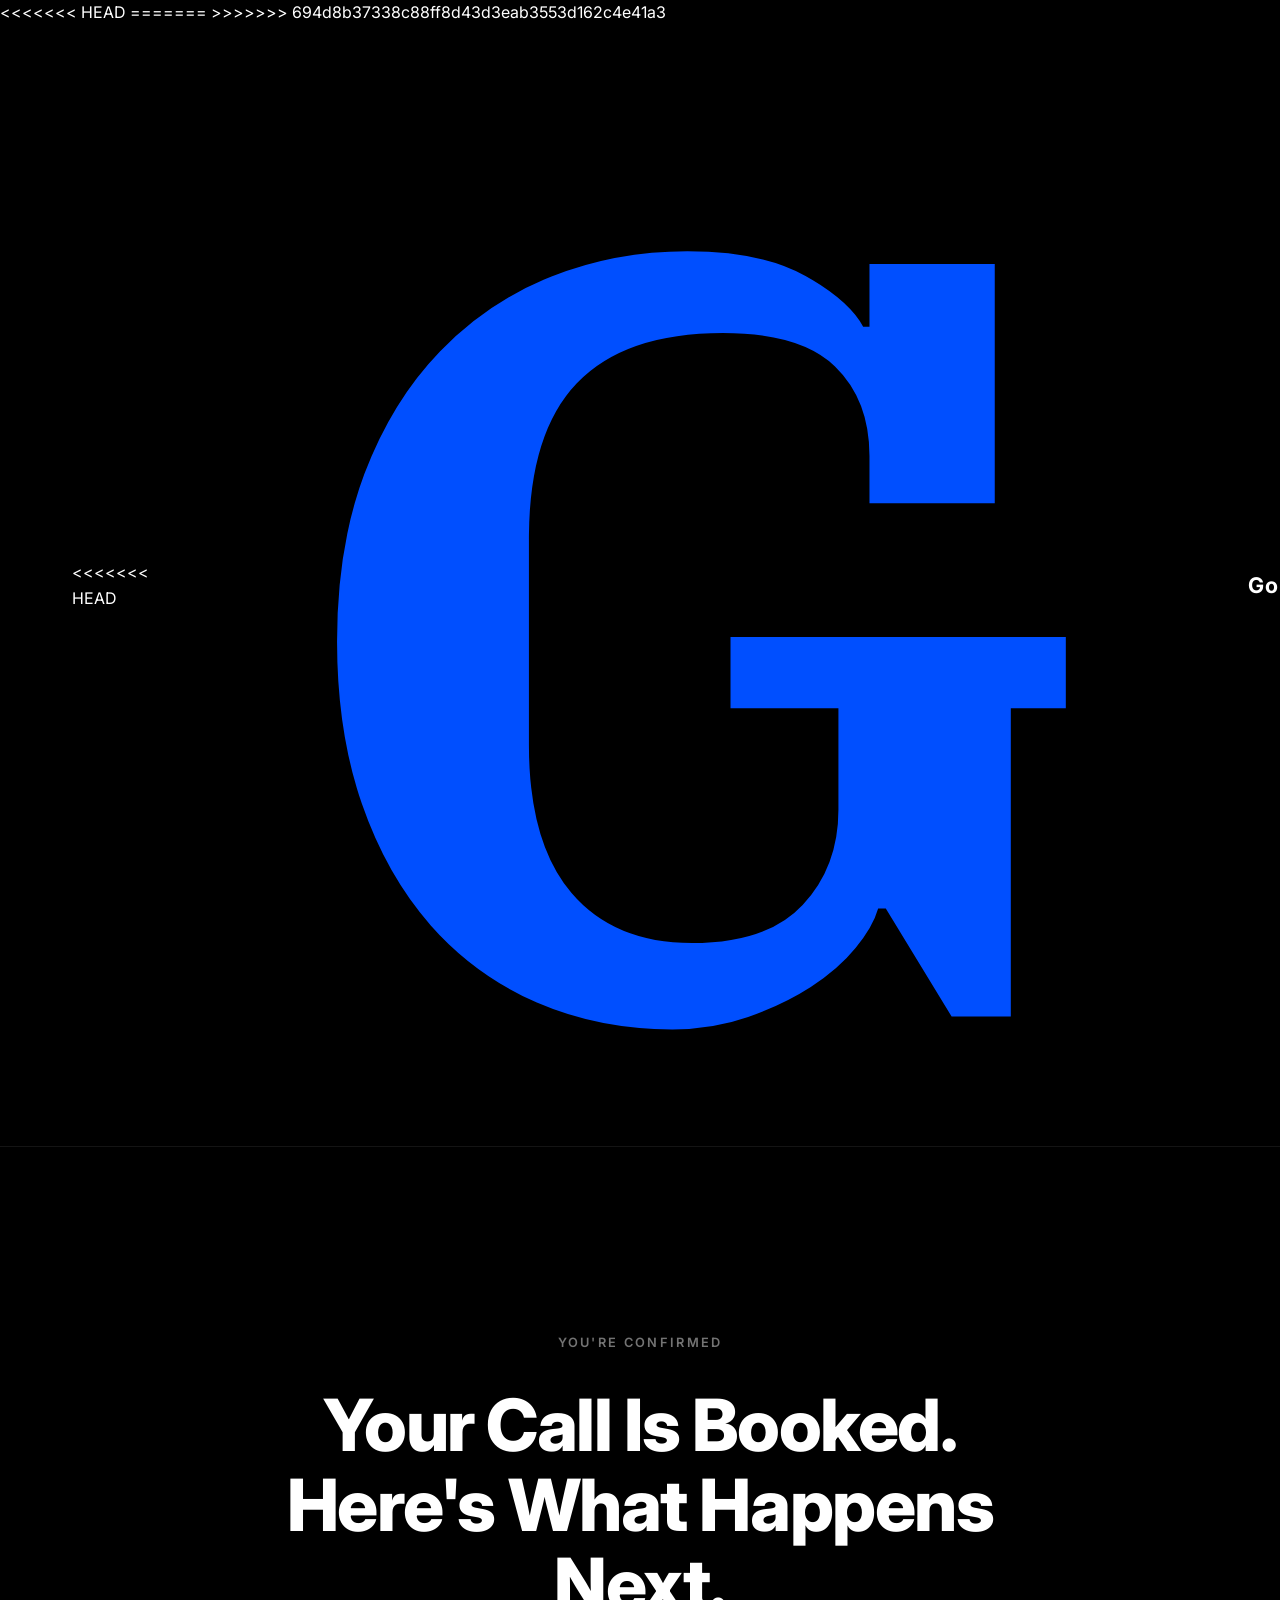
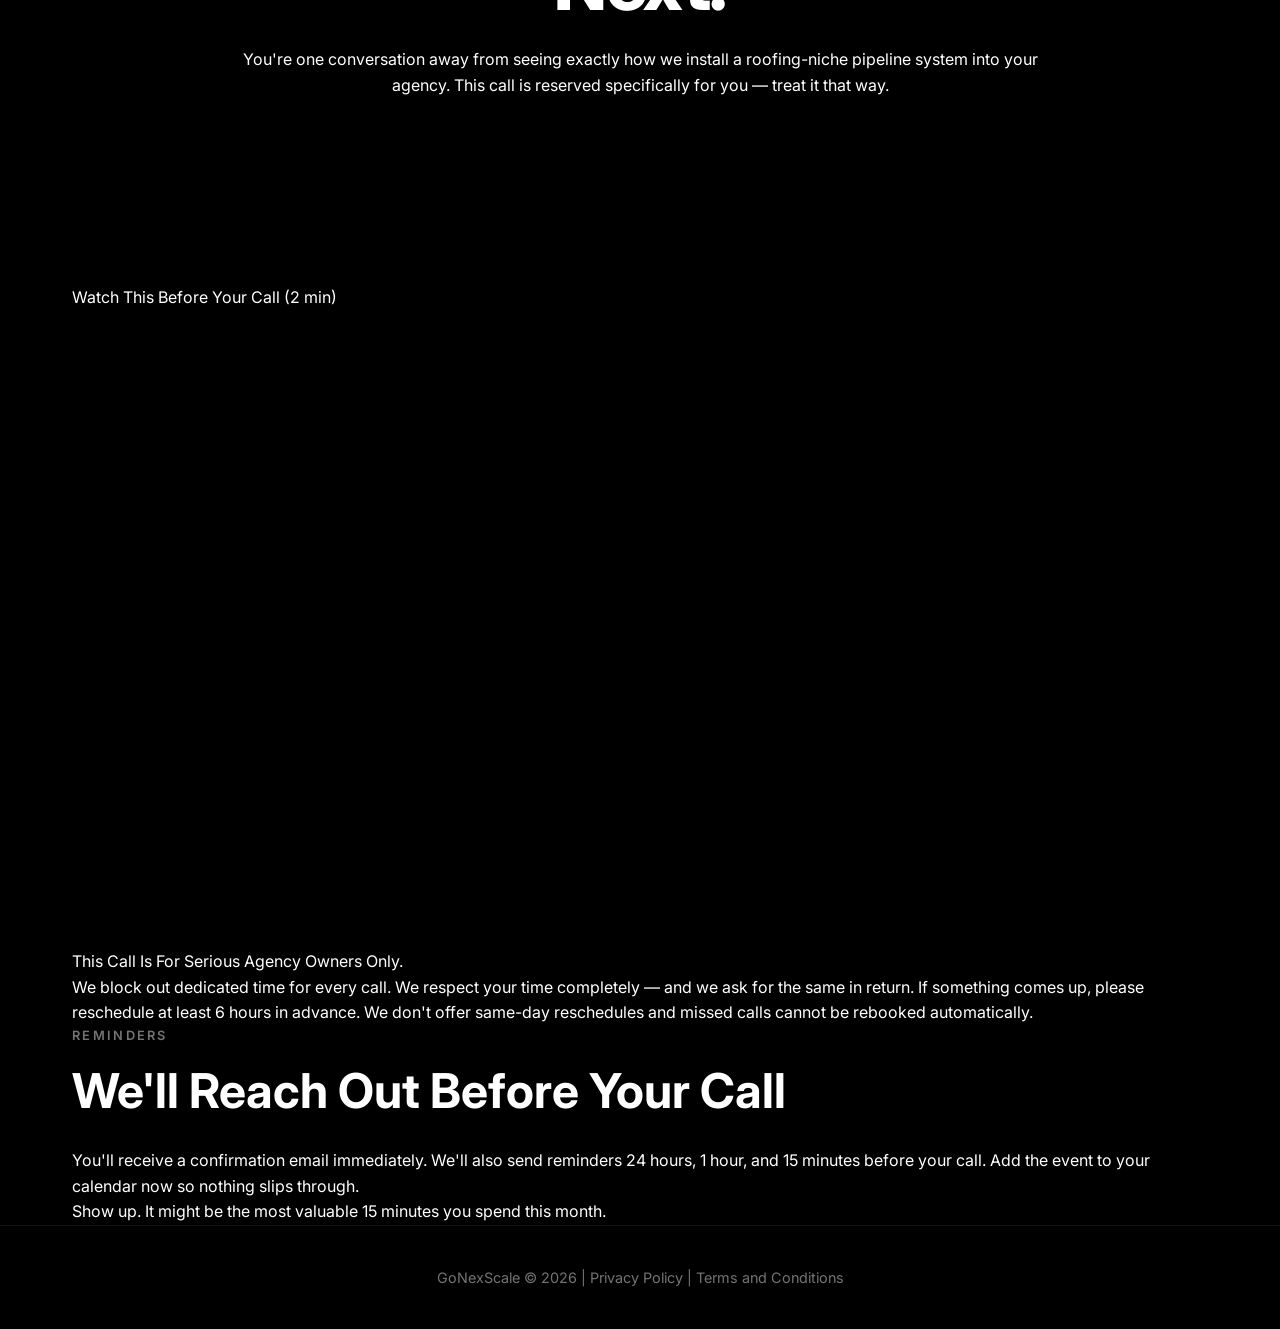
<file: thank-you.html>
<!DOCTYPE html>
<html lang="en">
<head>
    <meta charset="UTF-8">
    <meta name="viewport" content="width=device-width, initial-scale=1.0">
<<<<<<< HEAD
    <title>You're Confirmed - GoNexScale</title>
=======
    <title>You're Confirmed - NexScale</title>
    <meta name="description" content="Your NexScale discovery call is confirmed. Here's what happens next.">
    <link rel="icon" type="image/svg+xml" href="Logo/ns.svg">
    <link rel="apple-touch-icon" href="Logo/ns.svg">
    <meta property="og:title" content="You're Confirmed - NexScale">
    <meta property="og:description" content="Your NexScale discovery call is confirmed. Here's what happens next.">
    <meta property="og:image" content="Logo/ns.svg">
    <meta property="og:type" content="website">
>>>>>>> 694d8b37338c88ff8d43d3eab3553d162c4e41a3
    <link rel="stylesheet" href="styles.css">
    <link rel="preconnect" href="https://fonts.googleapis.com">
    <link rel="preconnect" href="https://fonts.gstatic.com" crossorigin>
    <link href="https://fonts.googleapis.com/css2?family=Inter:wght@400;500;600;700;800&display=swap" rel="stylesheet">
</head>
<body>
    <!-- NAV BAR -->
    <nav class="navbar">
        <div class="nav-container">
            <div class="logo">
<<<<<<< HEAD
                <img src="Logo/g.svg" alt="GoNexScale logo">
                <span class="logo-text">GoNexScale</span>
=======
                <img src="Logo/ns.svg" alt="NexScale logo">
                <span class="logo-text">NexScale</span>
>>>>>>> 694d8b37338c88ff8d43d3eab3553d162c4e41a3
            </div>
        </div>
    </nav>

    <!-- HERO CONFIRMATION -->
    <section class="hero">
        <div class="container">
            <div class="eyebrow">YOU'RE CONFIRMED</div>
            <h1 class="hero-headline">Your Call Is Booked. Here's What Happens Next.</h1>
            <p class="hero-subheadline">You're one conversation away from seeing exactly how we install a roofing-niche pipeline system into your agency. This call is reserved specifically for you — treat it that way.</p>
        </div>
    </section>

    <!-- LOOM VIDEO -->
    <section class="loom-section">
        <div class="container">
            <div class="video-container">
                <div class="video-label">Watch This Before Your Call (2 min)</div>
                <div style="position: relative; padding-bottom: 56.25%; height: 0;"><iframe src="https://www.loom.com/embed/a15413dd574147e9b7e462b51625de4b" frameborder="0" webkitallowfullscreen mozallowfullscreen allowfullscreen style="position: absolute; top: 0; left: 0; width: 100%; height: 100%;"></iframe></div>
            </div>
        </div>
    </section>

    </section>

    <!-- RESPECT BLOCK -->
    <section class="respect-section">
        <div class="container">
            <div class="highlight-box">
                <p class="highlight-text">This Call Is For Serious Agency Owners Only.</p>
                <p>We block out dedicated time for every call. We respect your time completely — and we ask for the same in return. If something comes up, please reschedule at least 6 hours in advance. We don't offer same-day reschedules and missed calls cannot be rebooked automatically.</p>
            </div>
        </div>
    </section>

    <!-- REMINDER BLOCK -->
    <section class="reminder-section">
        <div class="container">
            <div class="section-label">REMINDERS</div>
            <h2 class="section-headline">We'll Reach Out Before Your Call</h2>
            <p class="reminder-body">You'll receive a confirmation email immediately. We'll also send reminders 24 hours, 1 hour, and 15 minutes before your call. Add the event to your calendar now so nothing slips through.</p>
        </div>
    </section>

    <!-- FINAL CTA -->
    <section class="final-cta-message">
        <div class="container">
            <p class="final-cta-text">Show up. It might be the most valuable 15 minutes you spend this month.</p>
        </div>
    </section>

    <!-- FOOTER -->
    <footer class="footer">
        <div class="container">
            <p>GoNexScale © 2026 | <a href="privacy-policy.html" style="color: inherit; text-decoration: none;">Privacy Policy</a> | <a href="terms-and-conditions.html" style="color: inherit; text-decoration: none;">Terms and Conditions</a></p>
        </div>
    </footer>
</body>
</html>
</file>
<file: styles.css>
/* Reset */
* { margin: 0; padding: 0; box-sizing: border-box; }

html { scroll-behavior: smooth; }

:root {
    --black: #000;
    --white: #fff;
    --gray: #e5e5e5;
}

body {
    font-family: 'Inter', sans-serif;
    background: var(--black);
    color: var(--white);
    line-height: 1.6;
    -webkit-font-smoothing: antialiased;
    overflow-x: hidden;
}

.container { max-width: 1200px; margin: 0 auto; padding: 0 2rem; }
.container.narrow { max-width: 760px; }
.cta-center { text-align: center; }

/* Type */
h1 {
    font-size: clamp(2.6rem, 6vw, 4.5rem);
    font-weight: 800;
    line-height: 1.1;
    letter-spacing: -0.02em;
    margin-bottom: 1.5rem;
}
h2 {
    font-size: clamp(2rem, 4vw, 3rem);
    font-weight: 700;
    line-height: 1.2;
    margin-bottom: 1.75rem;
}
.body-text {
    font-size: clamp(1.1rem, 2vw, 1.25rem);
    line-height: 1.85;
    color: var(--gray);
    margin-bottom: 1.5rem;
}
.section-label {
    font-size: 0.8rem;
    font-weight: 600;
    letter-spacing: 0.18em;
    text-transform: uppercase;
    color: var(--gray);
    opacity: 0.5;
    margin-bottom: 1rem;
}

/* Nav */
.navbar {
    position: sticky;
    top: 0;
    background: var(--black);
    border-bottom: 1px solid rgba(255,255,255,0.08);
    z-index: 100;
    padding: 1.25rem 0;
}
.nav-container {
    max-width: 1200px;
    margin: 0 auto;
    padding: 0 2rem;
    display: flex;
    justify-content: space-between;
    align-items: center;
}
.logo {
    display: inline-flex;
    align-items: center;
    gap: 0.6rem;
    text-decoration: none;
}
.logo-img {
    height: 28px;
    width: auto;
    display: block;
}
.logo-text {
    font-size: 1.35rem;
    font-weight: 700;
    letter-spacing: 0.04em;
    color: var(--white);
}
.nav-cta {
    font-size: 0.9rem;
    font-weight: 600;
    color: var(--black);
    background: var(--white);
    padding: 0.7rem 1.4rem;
    text-decoration: none;
    border-radius: 2px;
    min-height: 44px;
    display: inline-flex;
    align-items: center;
    transition: opacity 0.2s;
}
.nav-cta:hover { opacity: 0.88; }

/* Hero */
.hero {
    min-height: 82vh;
    display: flex;
    align-items: center;
    padding: clamp(5rem, 10vh, 9rem) 0;
    text-align: center;
}
.hero .container { max-width: 860px; }
.eyebrow {
    font-size: 0.8rem;
    font-weight: 600;
    letter-spacing: 0.18em;
    text-transform: uppercase;
    color: var(--gray);
    opacity: 0.5;
    margin-bottom: 2rem;
}
.hero-sub {
    font-size: clamp(1.2rem, 2.5vw, 1.45rem);
    color: var(--gray);
    line-height: 1.65;
    margin-bottom: 3rem;
    max-width: 680px;
    margin-left: auto;
    margin-right: auto;
}

/* CTA Button */
.cta-button {
    display: inline-block;
    font-size: 1.1rem;
    font-weight: 700;
    color: var(--black);
    background: var(--white);
    padding: 1.2rem 2.5rem;
    text-decoration: none;
    border-radius: 2px;
    transition: opacity 0.2s;
    min-height: 44px;
}
.cta-button:hover { opacity: 0.88; }

/* Callout */
.callout {
    border-left: 4px solid var(--white);
    background: rgba(255,255,255,0.04);
    padding: 1.75rem 2rem;
    margin: 2.5rem 0;
    font-size: clamp(1.2rem, 2.5vw, 1.45rem);
    font-weight: 600;
    line-height: 1.55;
    color: var(--white);
}

/* Sections */
.pain-section      { padding: 8rem 0; background: rgba(255,255,255,0.02); }
.agitation-section { padding: 8rem 0; }
.credibility-section { padding: 8rem 0; background: rgba(255,255,255,0.02); }
.future-section    { padding: 8rem 0; }
.final-cta         { padding: 8rem 0; background: rgba(255,255,255,0.02); }

/* Credibility layout */
.credibility-inner {
    display: grid;
    grid-template-columns: 280px 1fr;
    gap: 4rem;
    align-items: center;
    max-width: 960px;
    margin: 0 auto;
}
.credibility-photo img {
    width: 100%;
    border-radius: 50%;
    border: 3px solid rgba(255,255,255,0.15);
}

/* Final CTA note */
.cta-note {
    font-size: 0.95rem;
    color: var(--gray);
    opacity: 0.5;
    margin-bottom: 2rem;
}

/* Footer */
.footer {
    padding: 2.5rem 0;
    border-top: 1px solid rgba(255,255,255,0.08);
    text-align: center;
}
.footer p { font-size: 0.9rem; color: var(--gray); opacity: 0.5; }
.footer a { color: inherit; text-decoration: none; }

/* Mobile */
@media (max-width: 768px) {
    .container, .nav-container { padding: 0 1.5rem; }
    .hero { padding: 4rem 0; min-height: auto; }
    section { padding: 5rem 0 !important; }
    .credibility-inner {
        grid-template-columns: 1fr;
        gap: 2.5rem;
        text-align: center;
    }
    .credibility-photo img { max-width: 220px; margin: 0 auto; display: block; }
    .callout { padding: 1.5rem; }
}
@media (max-width: 480px) {
    .nav-cta { font-size: 0.85rem; padding: 0.65rem 1.1rem; }
    .cta-button { padding: 1rem 2rem; font-size: 1rem; }
}

/* Economy Comparison Section */
.economy-section {
    padding: 8rem 0;
    background: rgba(255,255,255,0.02);
}

.economy-intro {
    max-width: 760px;
    margin: 0 auto 4rem;
    text-align: center;
}

.economy-grid {
    display: grid;
    grid-template-columns: 1fr 1fr;
    gap: 2px;
    max-width: 1000px;
    margin: 0 auto;
    border: 1px solid rgba(255,255,255,0.08);
    border-radius: 4px;
    overflow: hidden;
}

.economy-col {
    padding: 3rem 2.5rem;
}

.economy-col.dim {
    background: rgba(255,255,255,0.02);
    border-right: 1px solid rgba(255,255,255,0.08);
}

.economy-col.bright {
    background: rgba(255,255,255,0.05);
}

.economy-col-label {
    font-size: 0.75rem;
    font-weight: 600;
    letter-spacing: 0.2em;
    text-transform: uppercase;
    margin-bottom: 0.6rem;
}

.economy-col.dim .economy-col-label {
    color: var(--gray);
    opacity: 0.35;
}

.economy-col.bright .economy-col-label {
    color: var(--white);
    opacity: 0.7;
}

.economy-col-title {
    font-size: clamp(1.3rem, 2.5vw, 1.7rem);
    font-weight: 700;
    line-height: 1.2;
    margin-bottom: 2rem;
}

.economy-col.dim .economy-col-title {
    color: var(--gray);
    opacity: 0.45;
}

.economy-col.bright .economy-col-title {
    color: var(--white);
}

.economy-list {
    list-style: none;
    display: flex;
    flex-direction: column;
    gap: 1rem;
}

.economy-list li {
    font-size: 1rem;
    line-height: 1.6;
    padding-left: 1.4rem;
    position: relative;
}

.economy-col.dim .economy-list li {
    color: var(--gray);
    opacity: 0.4;
}

.economy-col.dim .economy-list li::before {
    content: '–';
    position: absolute;
    left: 0;
    opacity: 0.5;
}

.economy-col.bright .economy-list li {
    color: var(--gray);
    opacity: 0.85;
}

.economy-col.bright .economy-list li::before {
    content: '→';
    position: absolute;
    left: 0;
    color: var(--white);
}

.economy-callout {
    max-width: 760px;
    margin: 3rem auto 0;
    text-align: center;
    font-size: clamp(1.1rem, 2vw, 1.3rem);
    font-weight: 600;
    color: var(--white);
    line-height: 1.6;
    opacity: 0.9;
}

@media (max-width: 768px) {
    .economy-grid {
        grid-template-columns: 1fr;
        gap: 0;
    }
    .economy-col.dim {
        border-right: none;
        border-bottom: 1px solid rgba(255,255,255,0.08);
    }
    .economy-col {
        padding: 2.5rem 1.75rem;
    }
}

/* Calendly Section */
.calendly-wrapper {
    margin-top: 3rem;
    border: 1px solid rgba(255, 255, 255, 0.12);
    border-radius: 12px;
    overflow: hidden;
    box-shadow: 0 0 60px rgba(255, 255, 255, 0.04);
    background: #0d0d0d;
}

.calendly-inline-widget {
    display: block;
    width: 100%;
}

@media (max-width: 768px) {
    .calendly-inline-widget {
        height: 900px !important;
    }
}
</file>
